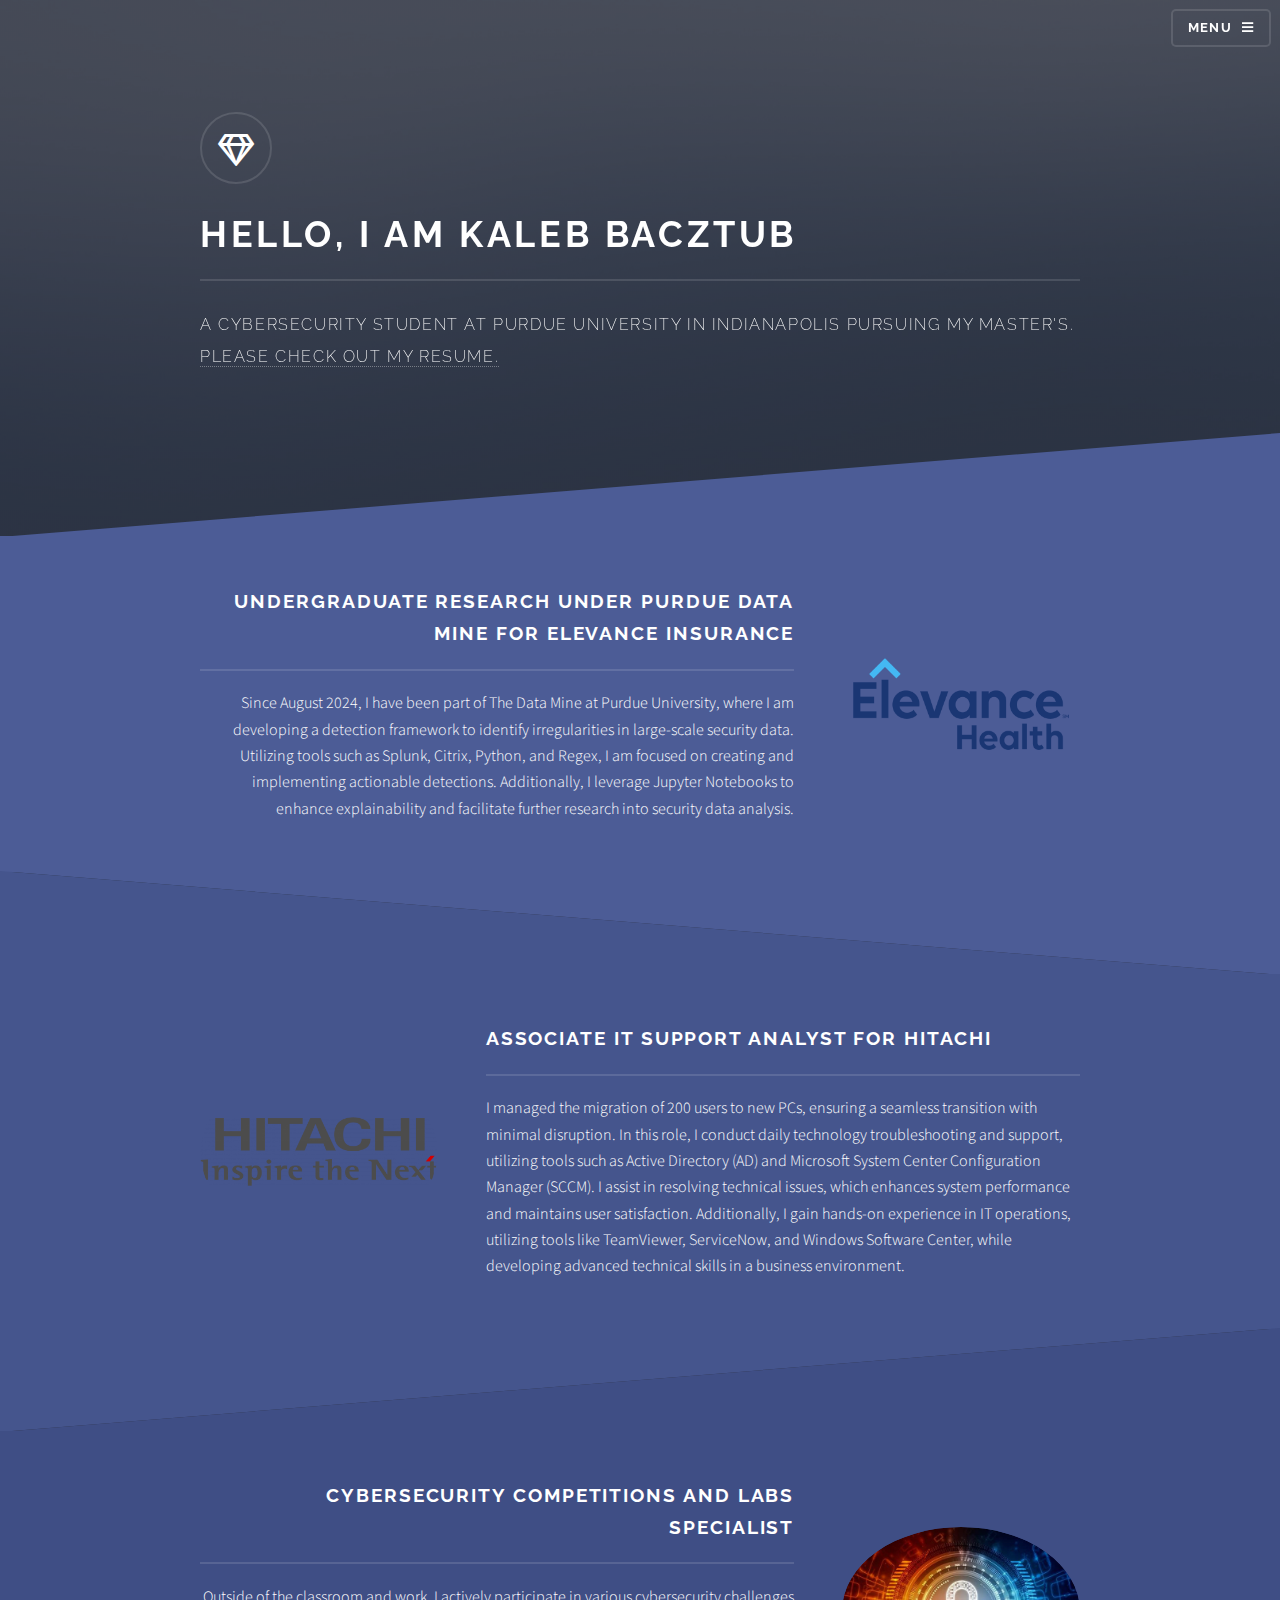
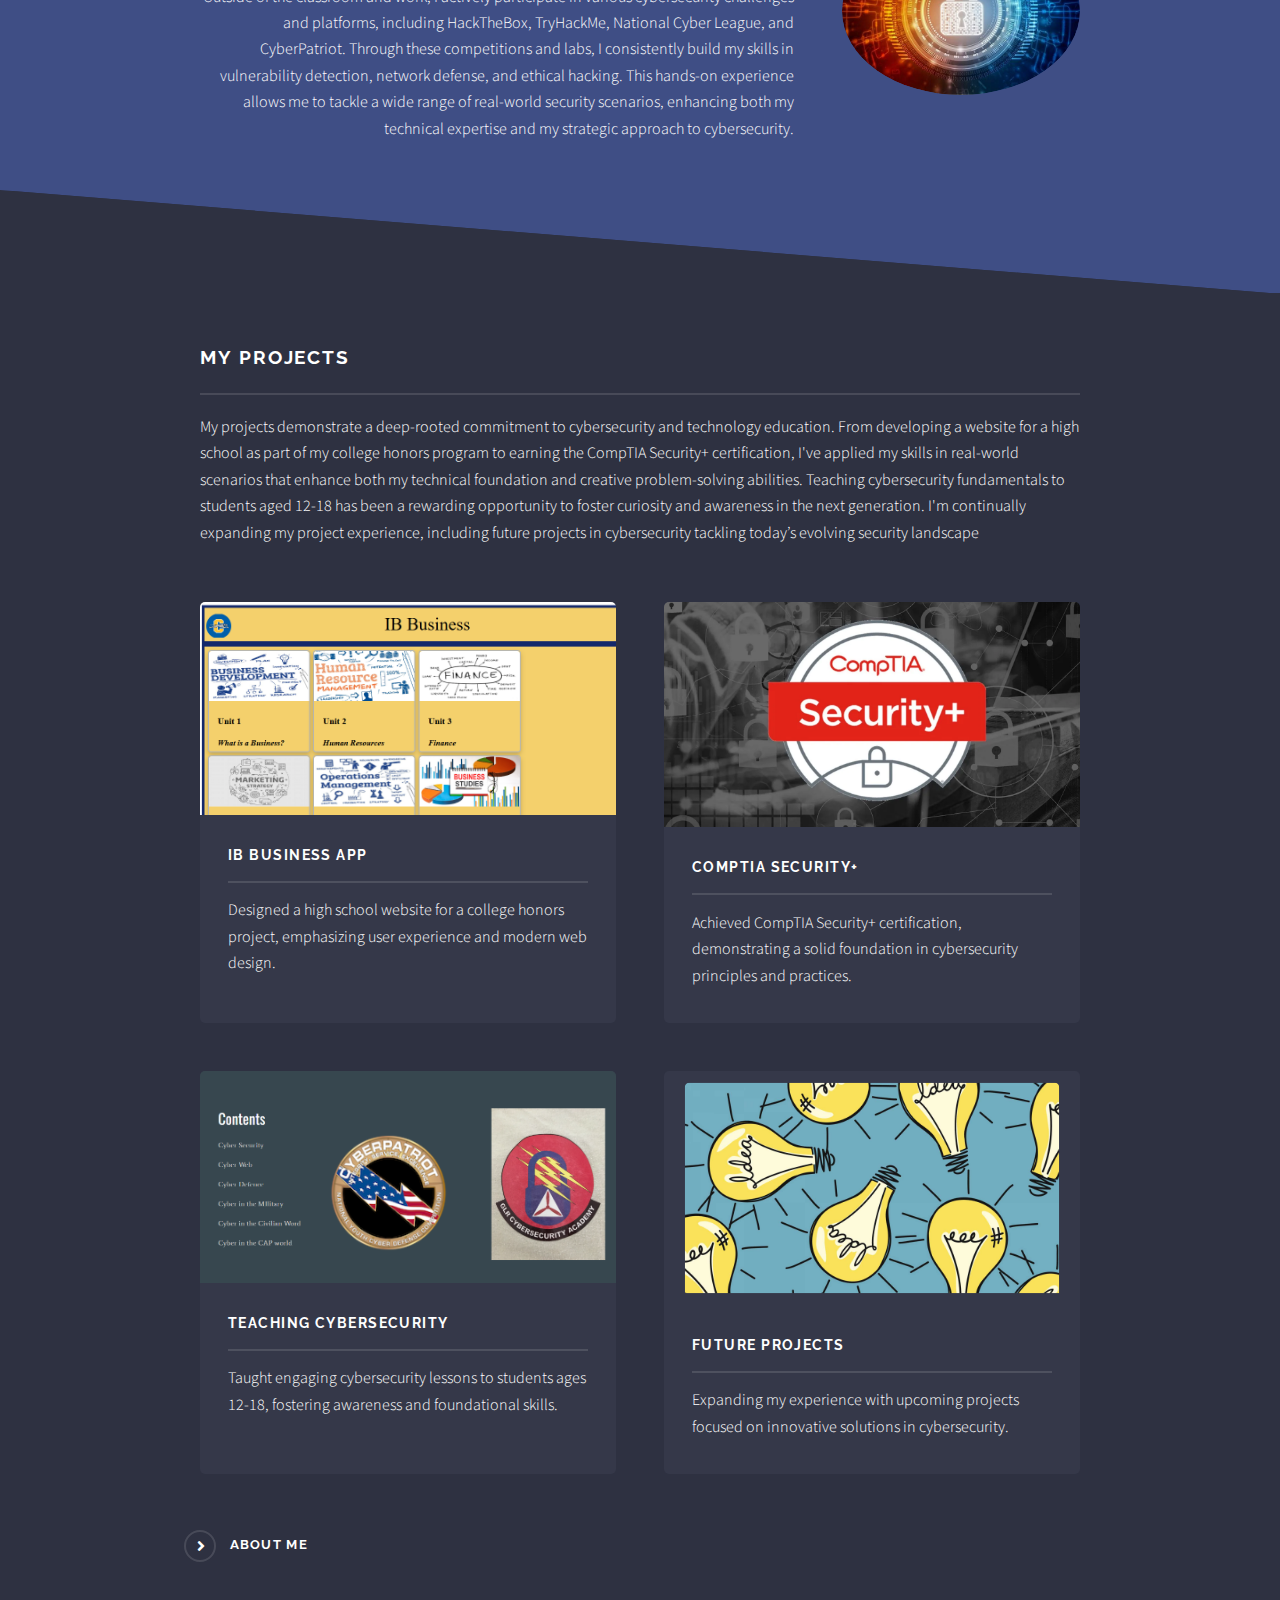
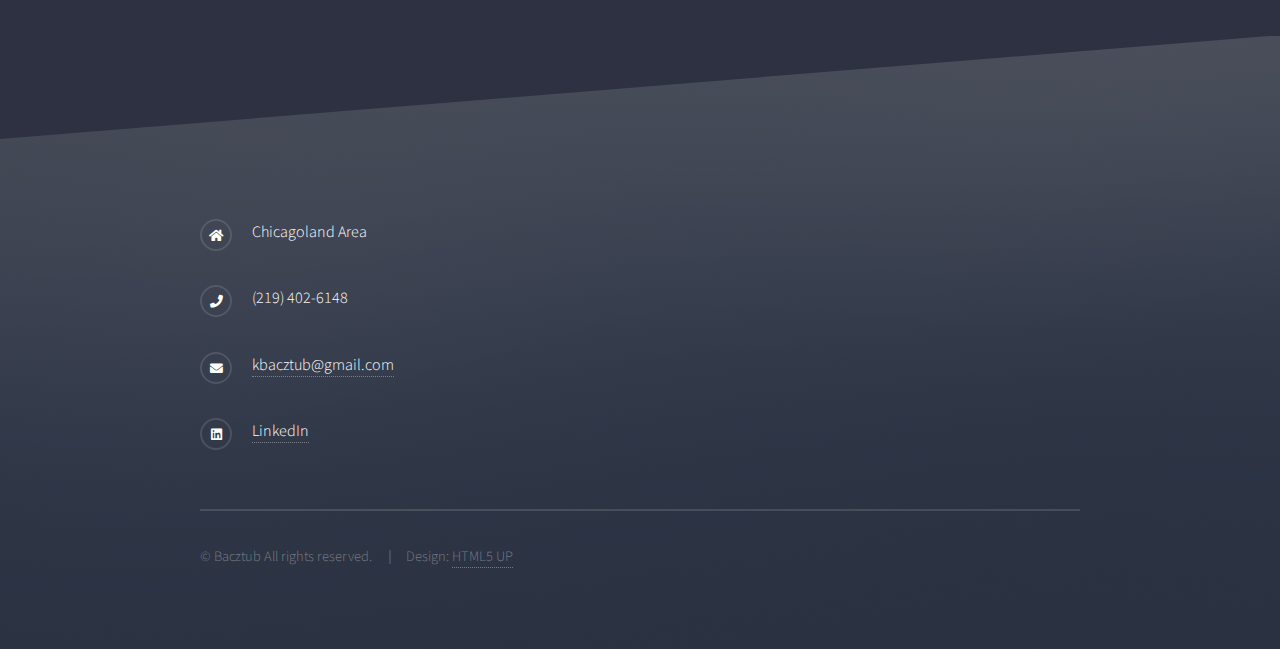
<file: index.html>
<!DOCTYPE HTML>

<html>
	<head>
		<title>My Personal Website</title>
		<meta charset="utf-8" />
		<meta name="viewport" content="width=device-width, initial-scale=1, user-scalable=no" />
		<link rel="stylesheet" href="assets/css/main.css" />
		<noscript><link rel="stylesheet" href="assets/css/noscript.css" /></noscript>
	</head>
	<body class="is-preload">

		<!-- Page Wrapper -->
			<div id="page-wrapper">

				<!-- Header -->
					<header id="header" class="alt">
						<h1><a href="index.html">Home</a></h1>
						<nav>
							<a href="#menu">Menu</a>
						</nav>
					</header>

				<!-- Menu -->
					<nav id="menu">
						<div class="inner">
							<h2>Menu</h2>
							<ul class="links">
								<li><a href="index.html">Home</a></li>
								<li><a href="generic.html">About Me</a></li>
								<!--<li><a href="elements.html">The Details</a></li> -->
							</ul>
							<a href="#" class="close">Close</a>
						</div>
					</nav>

<!-- Banner -->
<section id="banner">
    <div class="inner">
        <div class="logo"><span class="icon fa-gem"></span></div>
        <h2>Hello, I am Kaleb Bacztub</h2>
        <p>A Cybersecurity student at Purdue University in Indianapolis pursuing my Master's. 
            <a href="assets/Resume.pdf" style="text-decoration: none; color: inherit;" 
               onmouseover="this.style.textShadow='2px 2px 5px rgba(0, 0, 0, 0.5)'" 
               onmouseout="this.style.textShadow='none'">Please check out my resume.</a>
        </p>

    </div>
</section>


				<!-- Wrapper -->
					<section id="wrapper">

						<!-- One -->
							<section id="one" class="wrapper spotlight style1">
								<div class="inner">
									<a href="https://www.elevancehealth.com/" class="image"><img src="images/elevance_health-logo.png" alt="" /></a>
									<div class="content">
										<h2 class="major">Undergraduate Research under Purdue Data Mine for Elevance Insurance</h2>
										<p>Since August 2024, I have been part of The Data Mine at Purdue University, where I am developing a detection framework to identify irregularities in large-scale security data. Utilizing tools such as Splunk, Citrix, Python, and Regex, I am focused on creating and implementing actionable detections. Additionally, I leverage Jupyter Notebooks to enhance explainability and facilitate further research into security data analysis.</p>
									</div>
								</div>
							</section>

						<!-- Two -->
							<section id="two" class="wrapper alt spotlight style2">
								<div class="inner">
									<a href="https://www.hitachi.com/" class="image"><img src="images/hitachi-logo.png" alt="" /></a>
									<div class="content">
										<h2 class="major">Associate IT Support Analyst for Hitachi</h2>
										<p>I managed the migration of 200 users to new PCs, ensuring a seamless transition with minimal disruption. In this role, I conduct daily technology troubleshooting and support, utilizing tools such as Active Directory (AD) and Microsoft System Center Configuration Manager (SCCM). I assist in resolving technical issues, which enhances system performance and maintains user satisfaction. Additionally, I gain hands-on experience in IT operations, utilizing tools like TeamViewer, ServiceNow, and Windows Software Center, while developing advanced technical skills in a business environment.</p>
									</div>
								</div>
							</section>

						<!-- Three -->
							<section id="three" class="wrapper spotlight style3">
								<div class="inner">
									<a href="https://nationalcyberleague.org/" class="image"><img src="images/cyber-challenges-logo" alt="" /></a>
									<div class="content">
										<h2 class="major">Cybersecurity Competitions and Labs Specialist</h2>
										<p>Outside of the classroom and work, I actively participate in various cybersecurity challenges and platforms, including HackTheBox, TryHackMe, National Cyber League, and CyberPatriot. Through these competitions and labs, I consistently build my skills in vulnerability detection, network defense, and ethical hacking. This hands-on experience allows me to tackle a wide range of real-world security scenarios, enhancing both my technical expertise and my strategic approach to cybersecurity.</p>
									</div>
								</div>
							</section>
							
						<!-- Three Template 
						<section id="three" class="wrapper spotlight style3">
							<div class="inner">
								<a href="#" class="image"><img src="images/pic03.jpg" alt="" /></a>
								<div class="content">
									<h2 class="major">Nullam dignissim</h2>
									<p>Lorem ipsum dolor sit amet, etiam lorem adipiscing elit. Cras turpis ante, nullam sit amet turpis non, sollicitudin posuere urna. Mauris id tellus arcu. Nunc vehicula id nulla dignissim dapibus. Nullam ultrices, neque et faucibus viverra, ex nulla cursus.</p>
									<a href="#" class="special">Learn more</a>
								</div>
							</div>
						</section>
						-->

						<!-- Four -->
							<section id="four" class="wrapper alt style1">
								<div class="inner">
									<h2 class="major">My Projects</h2>
									<p>My projects demonstrate a deep-rooted commitment to cybersecurity and technology education. From developing a website for a high school as part of my college honors program to earning the CompTIA Security+ certification, I've applied my skills in real-world scenarios that enhance both my technical foundation and creative problem-solving abilities. Teaching cybersecurity fundamentals to students aged 12-18 has been a rewarding opportunity to foster curiosity and awareness in the next generation. I'm continually expanding my project experience, including future projects in cybersecurity tackling today’s evolving security landscape</p>
									<section class="features">
										<article>
											<a href="https://jacquikane.github.io/IB_Bus_App_CHS/" class="image"><img src="images/honors-project-IB.png" alt="" /></a>
											<h3 class="major">IB Business App</h3>
											<p>Designed a high school website for a college honors project, emphasizing user experience and modern web design.</p>
										</article>
										<article>
											<a href="https://www.comptia.org/certifications/security" class="image"><img src="images/comptia-security-exam02" alt="" /></a>
											<h3 class="major">CompTIA Security+</h3>
											<p>Achieved CompTIA Security+ certification, demonstrating a solid foundation in cybersecurity principles and practices.</p>
										</article>
										<article>
											<a href="https://docs.google.com/presentation/d/11AW8csuqykGcF2vRHpuIAbMIFWHoTM1e1ZNT6qJ1NY8/edit?usp=sharing" class="image"><img src="images/presintation-image.png" alt="" /></a>
											<h3 class="major">Teaching cybersecurity</h3>
											<p>Taught engaging cybersecurity lessons to students ages 12-18, fostering awareness and foundational skills.</p>
										</article>
										<article>
											<a href="generic.html" class="image"><img src="images/big-ideas.jpg" alt="" style="transform: scale(0.9);"/></a>
											<h3 class="major">Future Projects</h3>
											<p>Expanding my experience with upcoming projects focused on innovative solutions in cybersecurity.</p>
										</article>
									</section>
									<ul class="actions">
										<a href="generic.html" class="special">About Me</a>
									</ul>
								</div>
							</section>

					</section>

<!-- Footer -->
<section id="footer">
    <div class="inner" style="display: flex; align-items: flex-start;">

        <!-- Contact Information -->
        <div>
            <ul class="contact">
                <li class="icon solid fa-home">Chicagoland Area</li>
                <li class="icon solid fa-phone">(219) 402-6148</li>
                <li class="icon solid fa-envelope">
                    <a href="mailto:kbacztub@gmail.com">kbacztub@gmail.com</a>
                </li>
                <li class="icon brands fa-linkedin">
                    <a href="https://www.linkedin.com/in/kaleb-bacztub/">LinkedIn</a>
                </li>
            </ul>

            <!-- Copyright Information -->
            <ul class="copyright">
                <li>&copy; Bacztub All rights reserved.</li>
                <li>Design: <a href="http://html5up.net">HTML5 UP</a></li>
            </ul>
        </div>
    </div>
</section>


		<!-- Scripts -->
			<script src="assets/js/jquery.min.js"></script>
			<script src="assets/js/jquery.scrollex.min.js"></script>
			<script src="assets/js/browser.min.js"></script>
			<script src="assets/js/breakpoints.min.js"></script>
			<script src="assets/js/util.js"></script>
			<script src="assets/js/main.js"></script>

	</body>
</html>
</file>
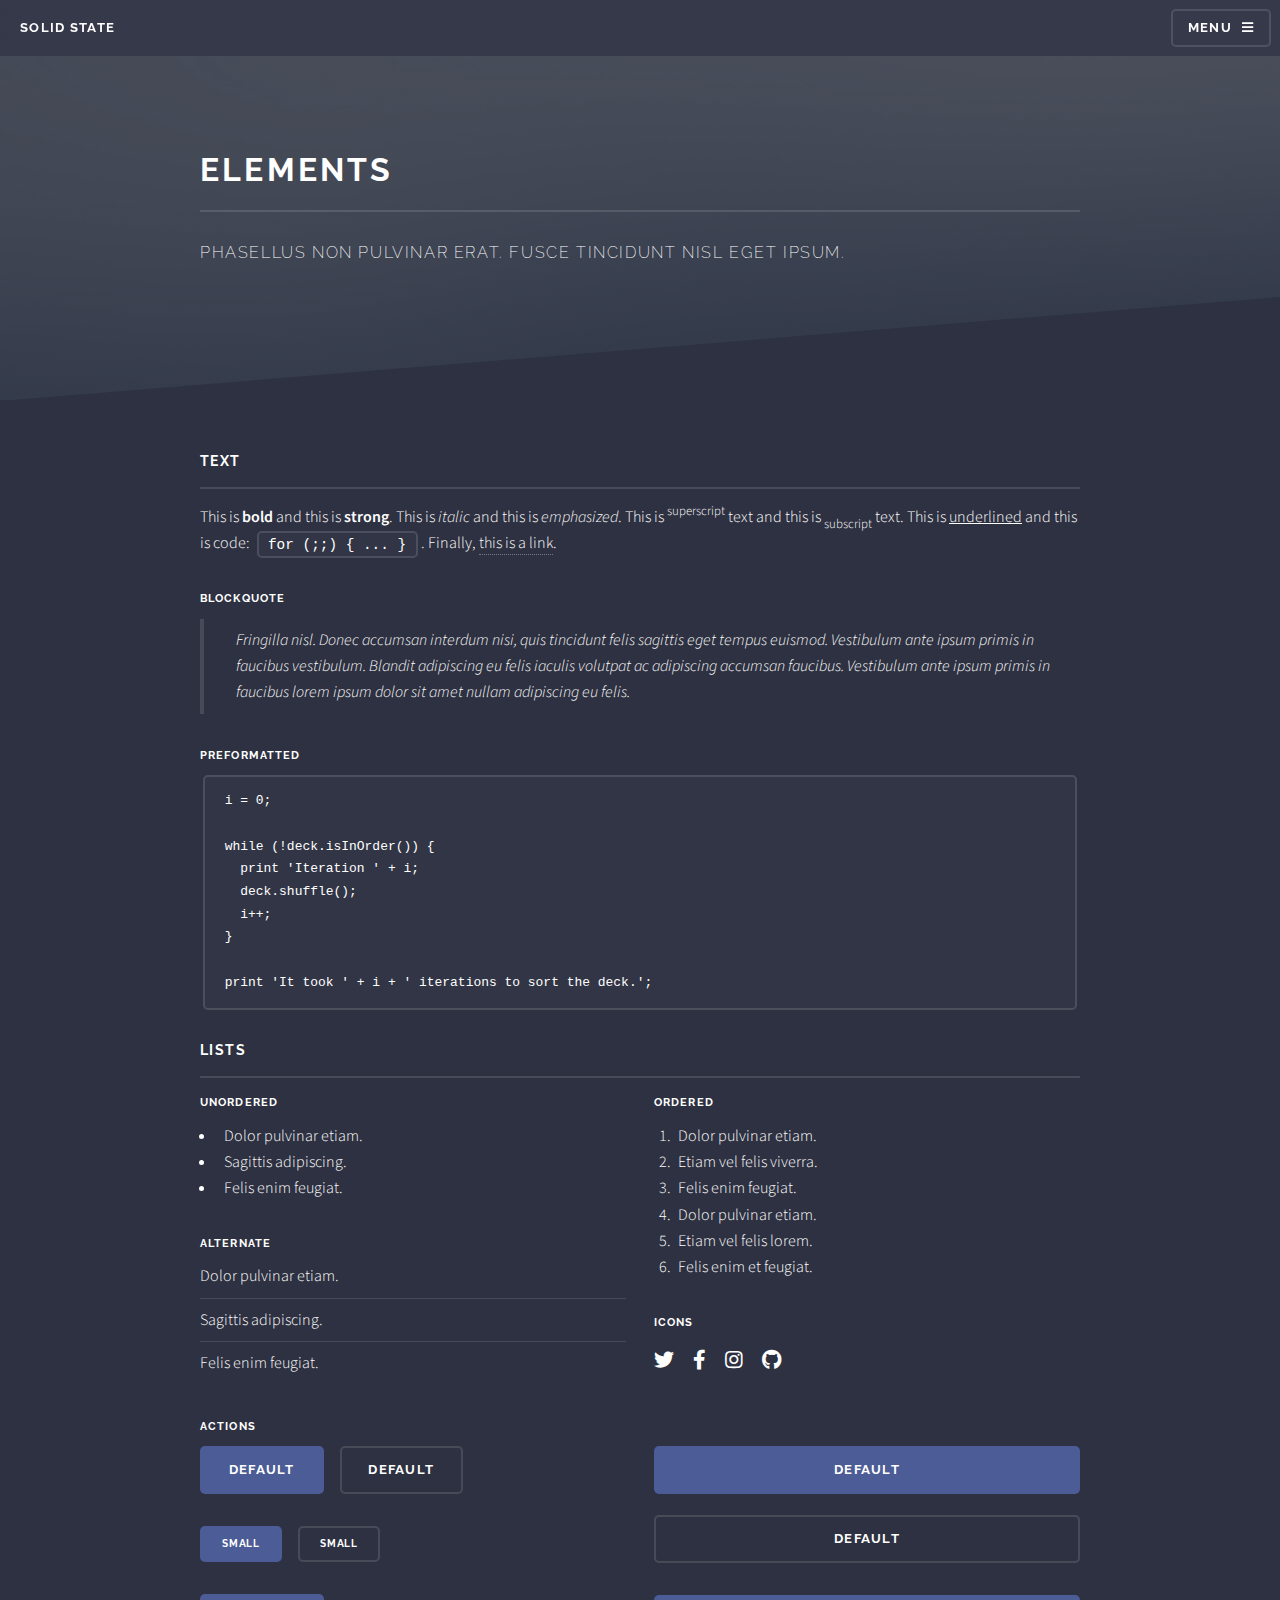
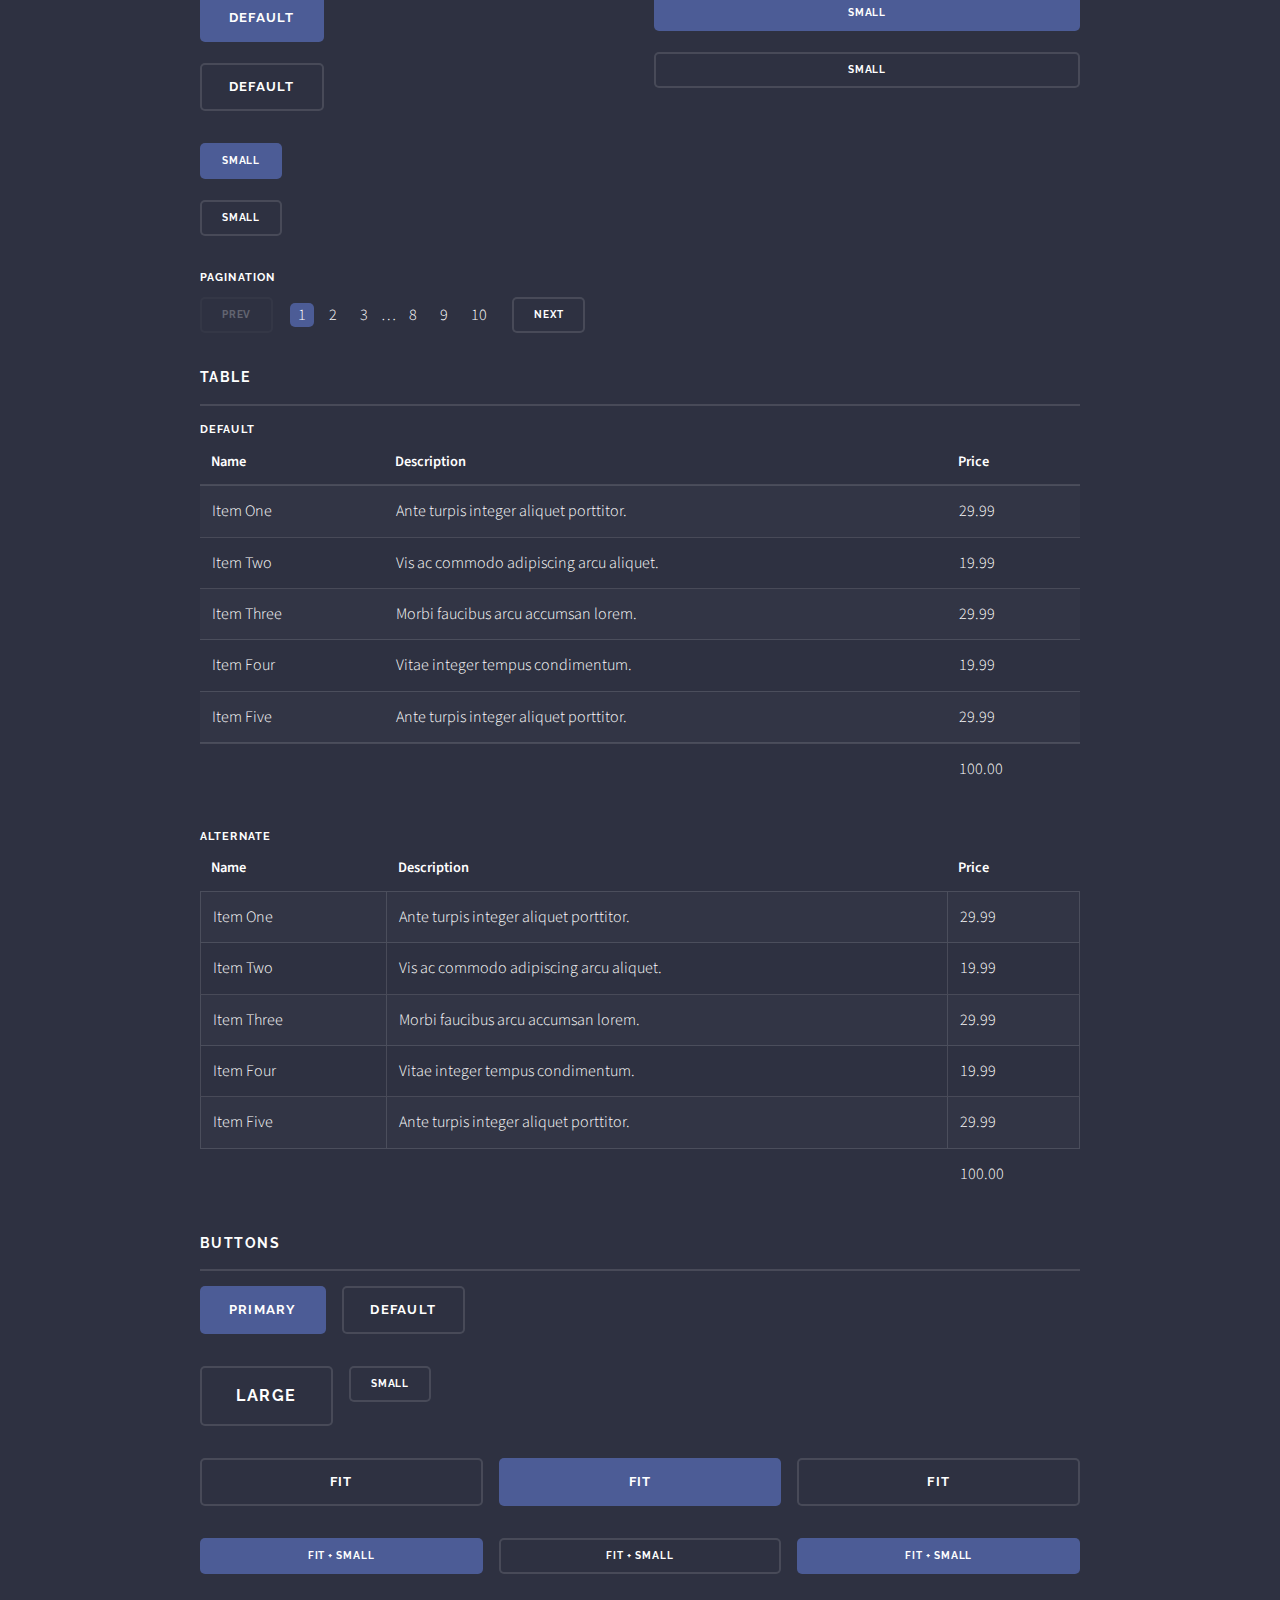
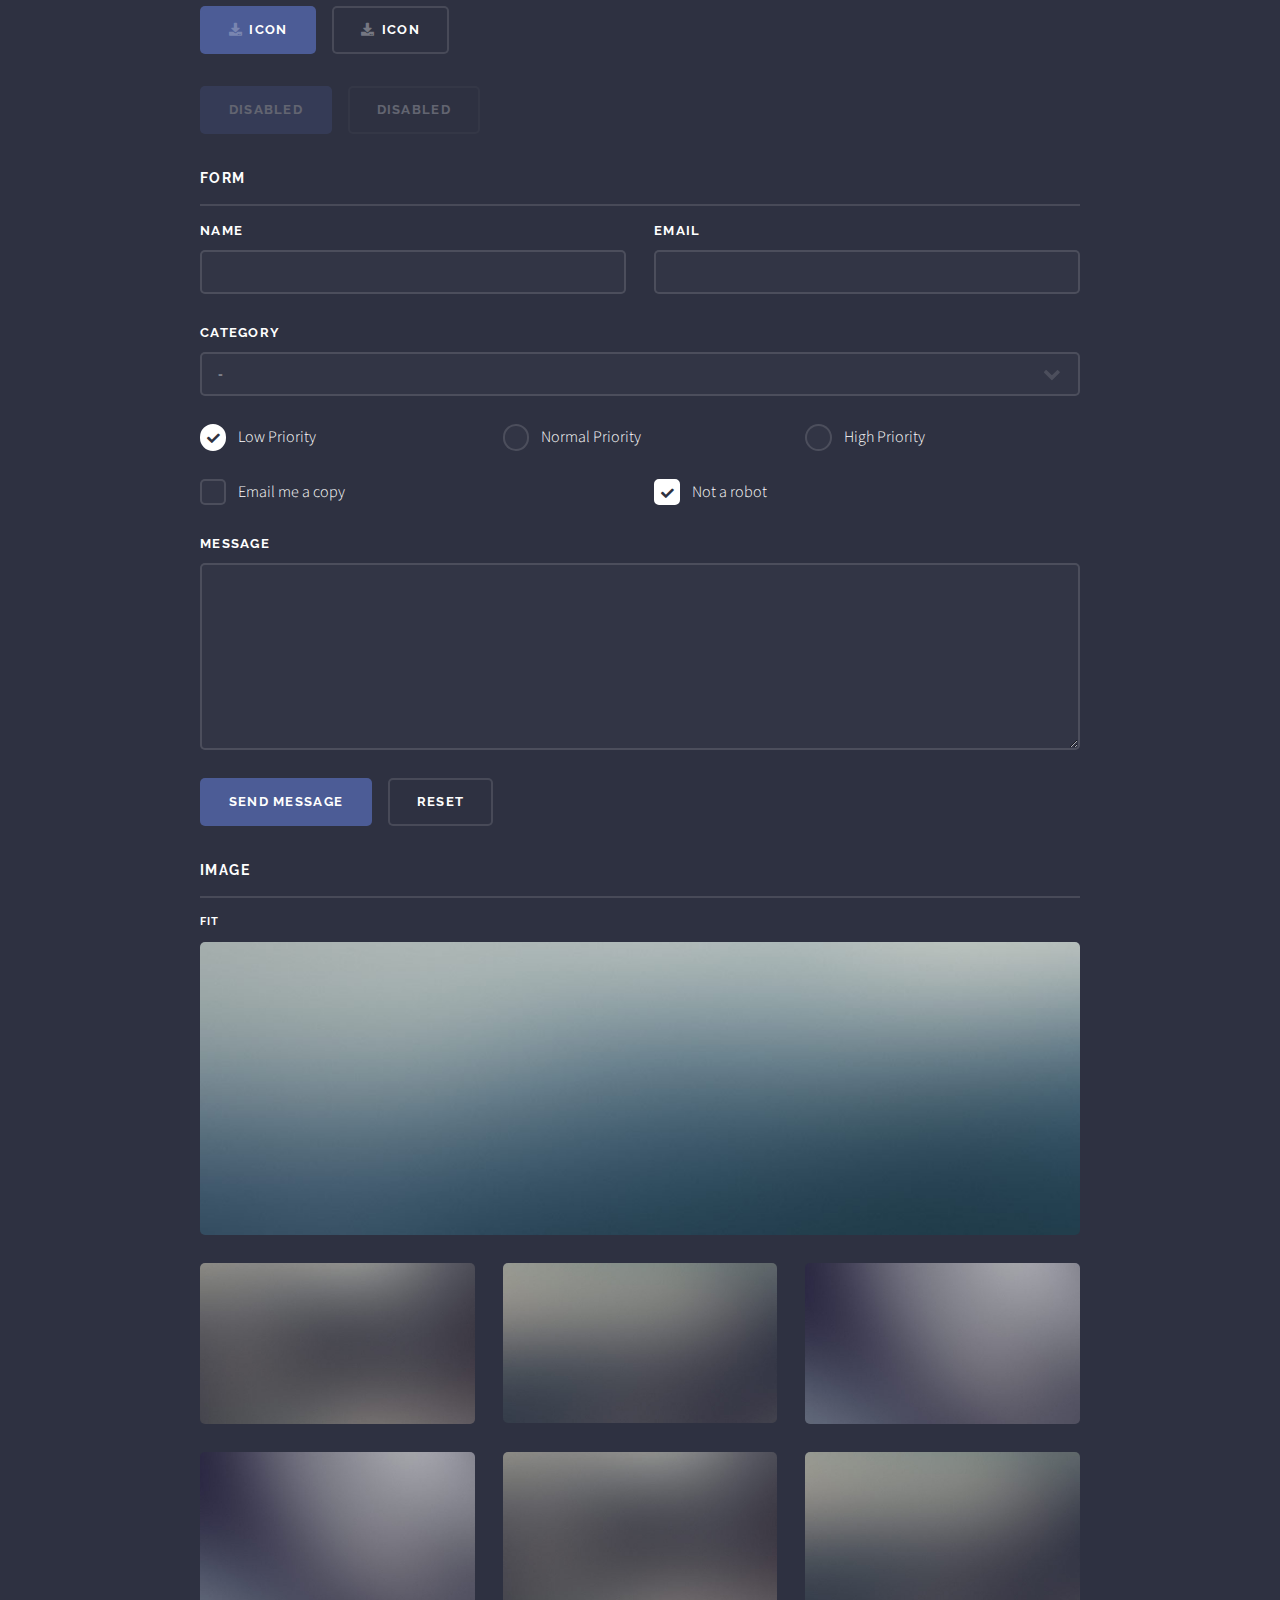
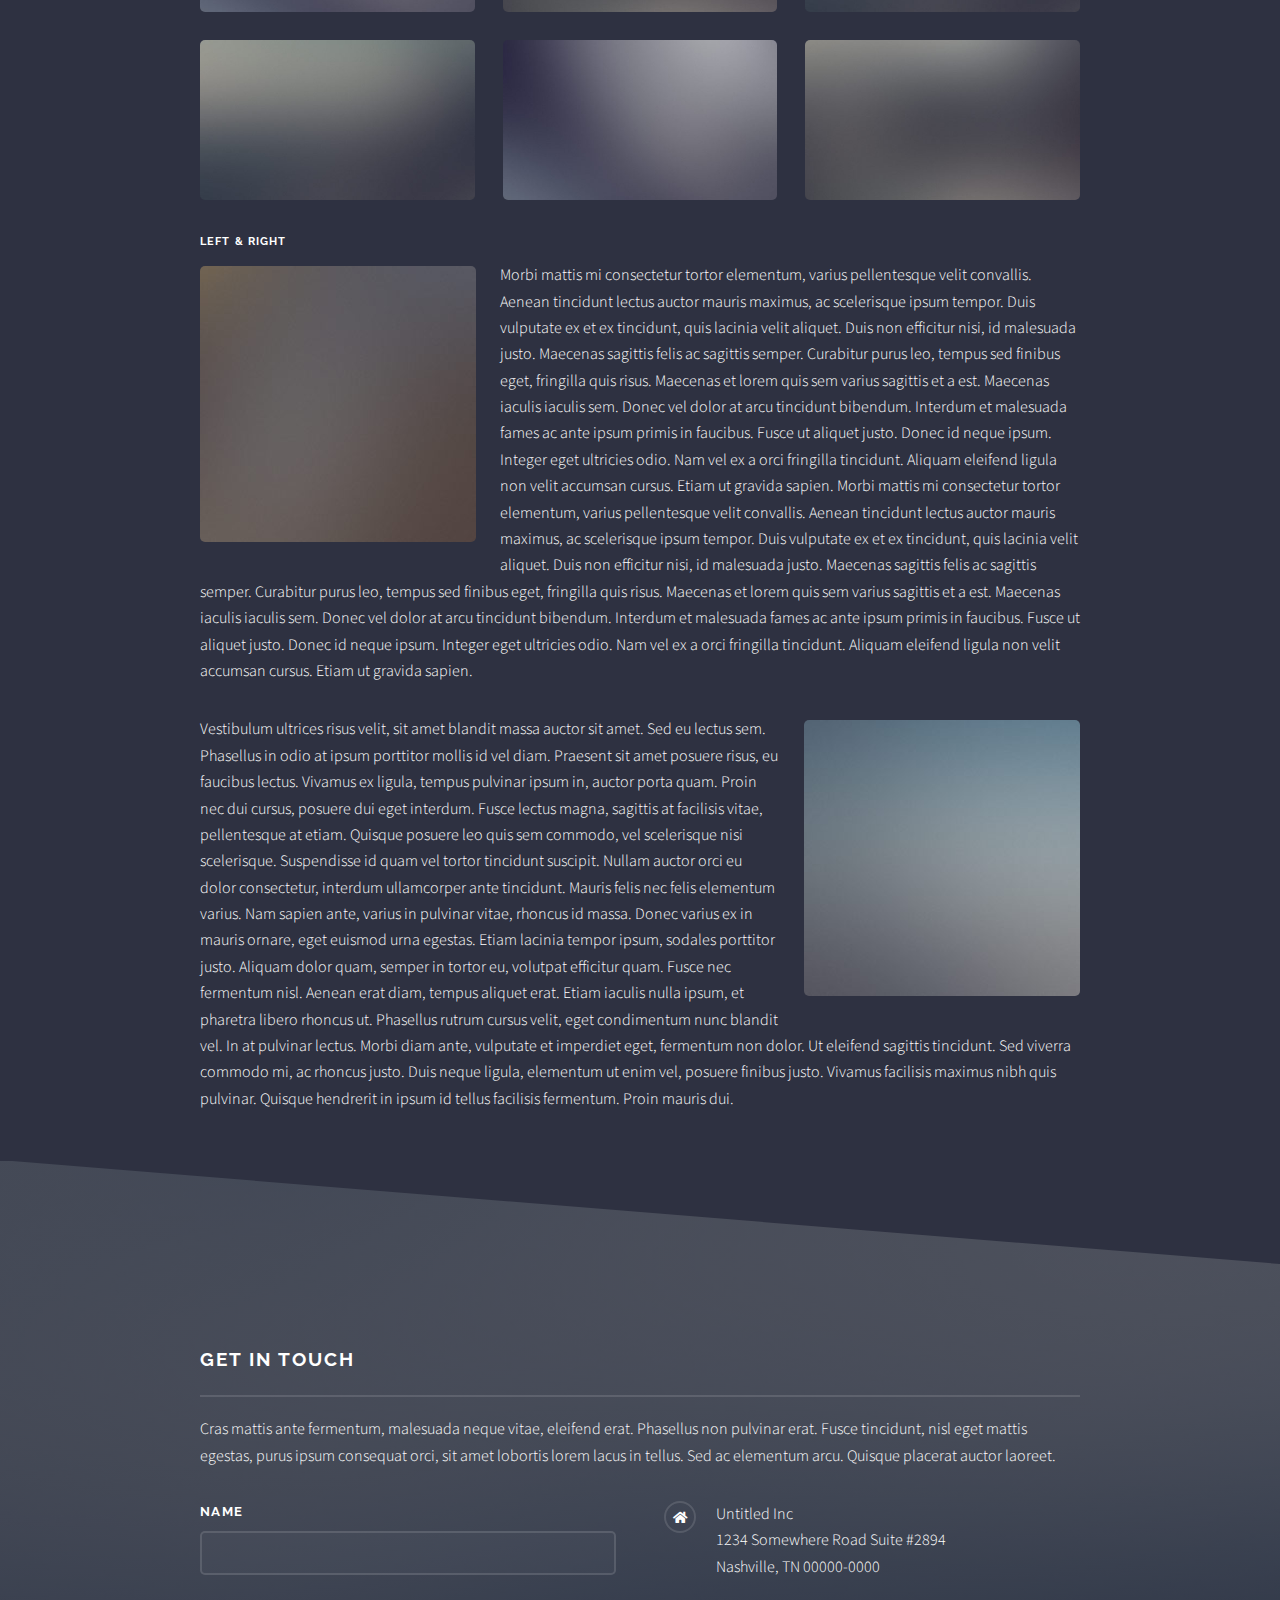
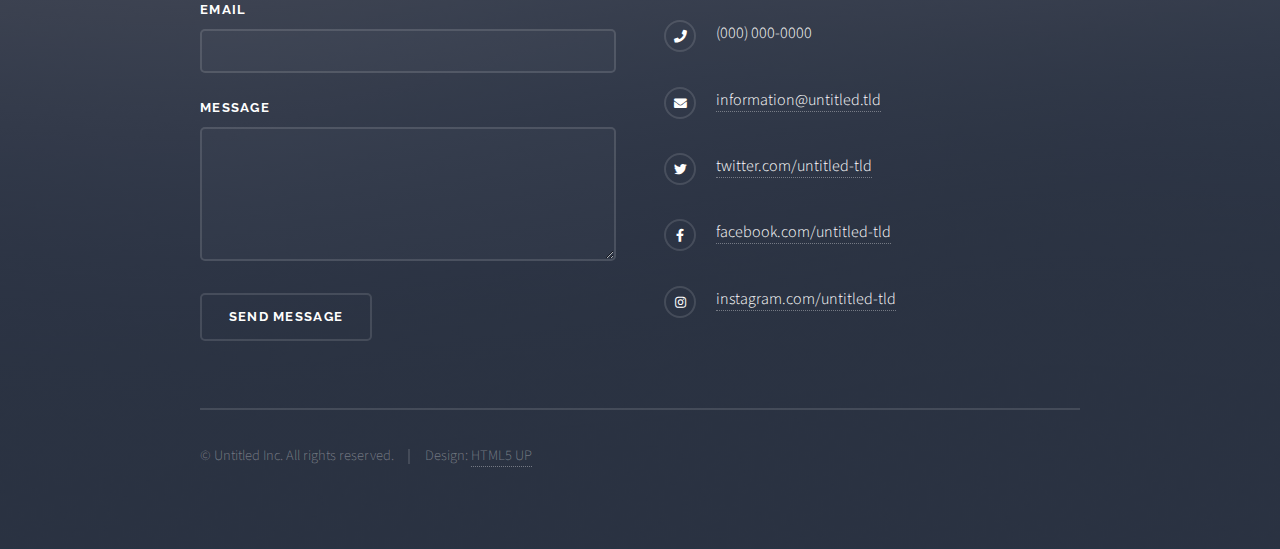
<file: elements.html>
<!DOCTYPE HTML>
<!--
	Solid State by HTML5 UP
	html5up.net | @ajlkn
	Free for personal and commercial use under the CCA 3.0 license (html5up.net/license)
-->
<html>
	<head>
		<title>Elements - Solid State by HTML5 UP</title>
		<meta charset="utf-8" />
		<meta name="viewport" content="width=device-width, initial-scale=1, user-scalable=no" />
		<link rel="stylesheet" href="assets/css/main.css" />
		<noscript><link rel="stylesheet" href="assets/css/noscript.css" /></noscript>
	</head>
	<body class="is-preload">

		<!-- Page Wrapper -->
			<div id="page-wrapper">

				<!-- Header -->
					<header id="header">
						<h1><a href="index.html">Solid State</a></h1>
						<nav>
							<a href="#menu">Menu</a>
						</nav>
					</header>

				<!-- Menu -->
					<nav id="menu">
						<div class="inner">
							<h2>Menu</h2>
							<ul class="links">
								<li><a href="index.html">Home</a></li>
								<li><a href="generic.html">Generic</a></li>
								<!--<li><a href="elements.html">The Details</a></li> -->
							</ul>
						</div>
					</nav>

				<!-- Wrapper -->
					<section id="wrapper">
						<header>
							<div class="inner">
								<h2>Elements</h2>
								<p>Phasellus non pulvinar erat. Fusce tincidunt nisl eget ipsum.</p>
							</div>
						</header>

						<!-- Content -->
							<div class="wrapper">
								<div class="inner">

									<section>
										<h3 class="major">Text</h3>
										<p>This is <b>bold</b> and this is <strong>strong</strong>. This is <i>italic</i> and this is <em>emphasized</em>.
										This is <sup>superscript</sup> text and this is <sub>subscript</sub> text.
										This is <u>underlined</u> and this is code: <code>for (;;) { ... }</code>. Finally, <a href="#">this is a link</a>.</p>
										<h4>Blockquote</h4>
										<blockquote>Fringilla nisl. Donec accumsan interdum nisi, quis tincidunt felis sagittis eget tempus euismod. Vestibulum ante ipsum primis in faucibus vestibulum. Blandit adipiscing eu felis iaculis volutpat ac adipiscing accumsan faucibus. Vestibulum ante ipsum primis in faucibus lorem ipsum dolor sit amet nullam adipiscing eu felis.</blockquote>
										<h4>Preformatted</h4>
										<pre><code>i = 0;

while (!deck.isInOrder()) {
  print 'Iteration ' + i;
  deck.shuffle();
  i++;
}

print 'It took ' + i + ' iterations to sort the deck.';</code></pre>
									</section>

									<section>
										<h3 class="major">Lists</h3>
										<div class="row">
											<div class="col-6 col-12-medium">
												<h4>Unordered</h4>
												<ul>
													<li>Dolor pulvinar etiam.</li>
													<li>Sagittis adipiscing.</li>
													<li>Felis enim feugiat.</li>
												</ul>
												<h4>Alternate</h4>
												<ul class="alt">
													<li>Dolor pulvinar etiam.</li>
													<li>Sagittis adipiscing.</li>
													<li>Felis enim feugiat.</li>
												</ul>
											</div>
											<div class="col-6 col-12-medium">
												<h4>Ordered</h4>
												<ol>
													<li>Dolor pulvinar etiam.</li>
													<li>Etiam vel felis viverra.</li>
													<li>Felis enim feugiat.</li>
													<li>Dolor pulvinar etiam.</li>
													<li>Etiam vel felis lorem.</li>
													<li>Felis enim et feugiat.</li>
												</ol>
												<h4>Icons</h4>
												<ul class="icons">
													<li><a href="#" class="icon brands fa-twitter"><span class="label">Twitter</span></a></li>
													<li><a href="#" class="icon brands fa-facebook-f"><span class="label">Facebook</span></a></li>
													<li><a href="#" class="icon brands fa-instagram"><span class="label">Instagram</span></a></li>
													<li><a href="#" class="icon brands fa-github"><span class="label">Github</span></a></li>
												</ul>
											</div>
										</div>
										<h4>Actions</h4>
										<div class="row">
											<div class="col-6 col-12-medium">
												<ul class="actions">
													<li><a href="#" class="button primary">Default</a></li>
													<li><a href="#" class="button">Default</a></li>
												</ul>
												<ul class="actions small">
													<li><a href="#" class="button primary small">Small</a></li>
													<li><a href="#" class="button small">Small</a></li>
												</ul>
												<ul class="actions stacked">
													<li><a href="#" class="button primary">Default</a></li>
													<li><a href="#" class="button">Default</a></li>
												</ul>
												<ul class="actions stacked small">
													<li><a href="#" class="button primary small">Small</a></li>
													<li><a href="#" class="button small">Small</a></li>
												</ul>
											</div>
											<div class="col-6 col-12-medium">
												<ul class="actions stacked">
													<li><a href="#" class="button primary fit">Default</a></li>
													<li><a href="#" class="button fit">Default</a></li>
												</ul>
												<ul class="actions stacked small">
													<li><a href="#" class="button primary small fit">Small</a></li>
													<li><a href="#" class="button small fit">Small</a></li>
												</ul>
											</div>
										</div>
										<h4>Pagination</h4>
										<ul class="pagination">
											<li><span class="button small disabled">Prev</span></li>
											<li><a href="#" class="page active">1</a></li>
											<li><a href="#" class="page">2</a></li>
											<li><a href="#" class="page">3</a></li>
											<li><span>&hellip;</span></li>
											<li><a href="#" class="page">8</a></li>
											<li><a href="#" class="page">9</a></li>
											<li><a href="#" class="page">10</a></li>
											<li><a href="#" class="button small">Next</a></li>
										</ul>
									</section>

									<section>
										<h3 class="major">Table</h3>
										<h4>Default</h4>
										<div class="table-wrapper">
											<table>
												<thead>
													<tr>
														<th>Name</th>
														<th>Description</th>
														<th>Price</th>
													</tr>
												</thead>
												<tbody>
													<tr>
														<td>Item One</td>
														<td>Ante turpis integer aliquet porttitor.</td>
														<td>29.99</td>
													</tr>
													<tr>
														<td>Item Two</td>
														<td>Vis ac commodo adipiscing arcu aliquet.</td>
														<td>19.99</td>
													</tr>
													<tr>
														<td>Item Three</td>
														<td> Morbi faucibus arcu accumsan lorem.</td>
														<td>29.99</td>
													</tr>
													<tr>
														<td>Item Four</td>
														<td>Vitae integer tempus condimentum.</td>
														<td>19.99</td>
													</tr>
													<tr>
														<td>Item Five</td>
														<td>Ante turpis integer aliquet porttitor.</td>
														<td>29.99</td>
													</tr>
												</tbody>
												<tfoot>
													<tr>
														<td colspan="2"></td>
														<td>100.00</td>
													</tr>
												</tfoot>
											</table>
										</div>

										<h4>Alternate</h4>
										<div class="table-wrapper">
											<table class="alt">
												<thead>
													<tr>
														<th>Name</th>
														<th>Description</th>
														<th>Price</th>
													</tr>
												</thead>
												<tbody>
													<tr>
														<td>Item One</td>
														<td>Ante turpis integer aliquet porttitor.</td>
														<td>29.99</td>
													</tr>
													<tr>
														<td>Item Two</td>
														<td>Vis ac commodo adipiscing arcu aliquet.</td>
														<td>19.99</td>
													</tr>
													<tr>
														<td>Item Three</td>
														<td> Morbi faucibus arcu accumsan lorem.</td>
														<td>29.99</td>
													</tr>
													<tr>
														<td>Item Four</td>
														<td>Vitae integer tempus condimentum.</td>
														<td>19.99</td>
													</tr>
													<tr>
														<td>Item Five</td>
														<td>Ante turpis integer aliquet porttitor.</td>
														<td>29.99</td>
													</tr>
												</tbody>
												<tfoot>
													<tr>
														<td colspan="2"></td>
														<td>100.00</td>
													</tr>
												</tfoot>
											</table>
										</div>
									</section>

									<section>
										<h3 class="major">Buttons</h3>
										<ul class="actions">
											<li><a href="#" class="button primary">Primary</a></li>
											<li><a href="#" class="button">Default</a></li>
										</ul>
										<ul class="actions">
											<li><a href="#" class="button large">Large</a></li>
											<li><a href="#" class="button small">Small</a></li>
										</ul>
										<ul class="actions fit">
											<li><a href="#" class="button fit">Fit</a></li>
											<li><a href="#" class="button primary fit">Fit</a></li>
											<li><a href="#" class="button fit">Fit</a></li>
										</ul>
										<ul class="actions fit small">
											<li><a href="#" class="button primary fit small">Fit + Small</a></li>
											<li><a href="#" class="button fit small">Fit + Small</a></li>
											<li><a href="#" class="button primary fit small">Fit + Small</a></li>
										</ul>
										<ul class="actions">
											<li><a href="#" class="button primary icon solid fa-download">Icon</a></li>
											<li><a href="#" class="button icon solid fa-download">Icon</a></li>
										</ul>
										<ul class="actions">
											<li><span class="button primary disabled">Disabled</span></li>
											<li><span class="button disabled">Disabled</span></li>
										</ul>
									</section>

									<section>
										<h3 class="major">Form</h3>
										<form method="post" action="#">
											<div class="row gtr-uniform">
												<div class="col-6 col-12-xsmall">
													<label for="demo-name">Name</label>
													<input type="text" name="demo-name" id="demo-name" value="" />
												</div>
												<div class="col-6 col-12-xsmall">
													<label for="demo-email">Email</label>
													<input type="email" name="demo-email" id="demo-email" value="" />
												</div>
												<div class="col-12">
													<label for="demo-category">Category</label>
													<select name="demo-category" id="demo-category">
														<option value="">-</option>
														<option value="1">Manufacturing</option>
														<option value="1">Shipping</option>
														<option value="1">Administration</option>
														<option value="1">Human Resources</option>
													</select>
												</div>
												<div class="col-4 col-12-small">
													<input type="radio" id="demo-priority-low" name="demo-priority" checked>
													<label for="demo-priority-low">Low Priority</label>
												</div>
												<div class="col-4 col-12-small">
													<input type="radio" id="demo-priority-normal" name="demo-priority">
													<label for="demo-priority-normal">Normal Priority</label>
												</div>
												<div class="col-4 col-12-small">
													<input type="radio" id="demo-priority-high" name="demo-priority">
													<label for="demo-priority-high">High Priority</label>
												</div>
												<div class="col-6 col-12-small">
													<input type="checkbox" id="demo-copy" name="demo-copy">
													<label for="demo-copy">Email me a copy</label>
												</div>
												<div class="col-6 col-12-small">
													<input type="checkbox" id="demo-human" name="demo-human" checked>
													<label for="demo-human">Not a robot</label>
												</div>
												<div class="col-12">
													<label for="demo-message">Message</label>
													<textarea name="demo-message" id="demo-message" rows="6"></textarea>
												</div>
												<div class="col-12">
													<ul class="actions">
														<li><input type="submit" value="Send Message" class="primary" /></li>
														<li><input type="reset" value="Reset" /></li>
													</ul>
												</div>
											</div>
										</form>
									</section>

									<section>
										<h3 class="major">Image</h3>
										<h4>Fit</h4>
										<div class="box alt">
											<div class="row gtr-uniform">
												<div class="col-12"><span class="image fit"><img src="images/pic08.jpg" alt="" /></span></div>
												<div class="col-4"><span class="image fit"><img src="images/pic05.jpg" alt="" /></span></div>
												<div class="col-4"><span class="image fit"><img src="images/pic06.jpg" alt="" /></span></div>
												<div class="col-4"><span class="image fit"><img src="images/pic07.jpg" alt="" /></span></div>
												<div class="col-4"><span class="image fit"><img src="images/pic07.jpg" alt="" /></span></div>
												<div class="col-4"><span class="image fit"><img src="images/pic05.jpg" alt="" /></span></div>
												<div class="col-4"><span class="image fit"><img src="images/pic06.jpg" alt="" /></span></div>
												<div class="col-4"><span class="image fit"><img src="images/pic06.jpg" alt="" /></span></div>
												<div class="col-4"><span class="image fit"><img src="images/pic07.jpg" alt="" /></span></div>
												<div class="col-4"><span class="image fit"><img src="images/pic05.jpg" alt="" /></span></div>
											</div>
										</div>
										<h4>Left &amp; Right</h4>
										<p><span class="image left"><img src="images/pic01.jpg" alt="" /></span>Morbi mattis mi consectetur tortor elementum, varius pellentesque velit convallis. Aenean tincidunt lectus auctor mauris maximus, ac scelerisque ipsum tempor. Duis vulputate ex et ex tincidunt, quis lacinia velit aliquet. Duis non efficitur nisi, id malesuada justo. Maecenas sagittis felis ac sagittis semper. Curabitur purus leo, tempus sed finibus eget, fringilla quis risus. Maecenas et lorem quis sem varius sagittis et a est. Maecenas iaculis iaculis sem. Donec vel dolor at arcu tincidunt bibendum. Interdum et malesuada fames ac ante ipsum primis in faucibus. Fusce ut aliquet justo. Donec id neque ipsum. Integer eget ultricies odio. Nam vel ex a orci fringilla tincidunt. Aliquam eleifend ligula non velit accumsan cursus. Etiam ut gravida sapien. Morbi mattis mi consectetur tortor elementum, varius pellentesque velit convallis. Aenean tincidunt lectus auctor mauris maximus, ac scelerisque ipsum tempor. Duis vulputate ex et ex tincidunt, quis lacinia velit aliquet. Duis non efficitur nisi, id malesuada justo. Maecenas sagittis felis ac sagittis semper. Curabitur purus leo, tempus sed finibus eget, fringilla quis risus. Maecenas et lorem quis sem varius sagittis et a est. Maecenas iaculis iaculis sem. Donec vel dolor at arcu tincidunt bibendum. Interdum et malesuada fames ac ante ipsum primis in faucibus. Fusce ut aliquet justo. Donec id neque ipsum. Integer eget ultricies odio. Nam vel ex a orci fringilla tincidunt. Aliquam eleifend ligula non velit accumsan cursus. Etiam ut gravida sapien.</p>
										<p><span class="image right"><img src="images/pic02.jpg" alt="" /></span>Vestibulum ultrices risus velit, sit amet blandit massa auctor sit amet. Sed eu lectus sem. Phasellus in odio at ipsum porttitor mollis id vel diam. Praesent sit amet posuere risus, eu faucibus lectus. Vivamus ex ligula, tempus pulvinar ipsum in, auctor porta quam. Proin nec dui cursus, posuere dui eget interdum. Fusce lectus magna, sagittis at facilisis vitae, pellentesque at etiam. Quisque posuere leo quis sem commodo, vel scelerisque nisi scelerisque. Suspendisse id quam vel tortor tincidunt suscipit. Nullam auctor orci eu dolor consectetur, interdum ullamcorper ante tincidunt. Mauris felis nec felis elementum varius. Nam sapien ante, varius in pulvinar vitae, rhoncus id massa. Donec varius ex in mauris ornare, eget euismod urna egestas. Etiam lacinia tempor ipsum, sodales porttitor justo. Aliquam dolor quam, semper in tortor eu, volutpat efficitur quam. Fusce nec fermentum nisl. Aenean erat diam, tempus aliquet erat. Etiam iaculis nulla ipsum, et pharetra libero rhoncus ut. Phasellus rutrum cursus velit, eget condimentum nunc blandit vel. In at pulvinar lectus. Morbi diam ante, vulputate et imperdiet eget, fermentum non dolor. Ut eleifend sagittis tincidunt. Sed viverra commodo mi, ac rhoncus justo. Duis neque ligula, elementum ut enim vel, posuere finibus justo. Vivamus facilisis maximus nibh quis pulvinar. Quisque hendrerit in ipsum id tellus facilisis fermentum. Proin mauris dui.</p>
									</section>

								</div>
							</div>

					</section>

				<!-- Footer -->
					<section id="footer">
						<div class="inner">
							<h2 class="major">Get in touch</h2>
							<p>Cras mattis ante fermentum, malesuada neque vitae, eleifend erat. Phasellus non pulvinar erat. Fusce tincidunt, nisl eget mattis egestas, purus ipsum consequat orci, sit amet lobortis lorem lacus in tellus. Sed ac elementum arcu. Quisque placerat auctor laoreet.</p>
							<form method="post" action="#">
								<div class="fields">
									<div class="field">
										<label for="name">Name</label>
										<input type="text" name="name" id="name" />
									</div>
									<div class="field">
										<label for="email">Email</label>
										<input type="email" name="email" id="email" />
									</div>
									<div class="field">
										<label for="message">Message</label>
										<textarea name="message" id="message" rows="4"></textarea>
									</div>
								</div>
								<ul class="actions">
									<li><input type="submit" value="Send Message" /></li>
								</ul>
							</form>
							<ul class="contact">
								<li class="icon solid fa-home">
									Untitled Inc<br />
									1234 Somewhere Road Suite #2894<br />
									Nashville, TN 00000-0000
								</li>
								<li class="icon solid fa-phone">(000) 000-0000</li>
								<li class="icon solid fa-envelope"><a href="#">information@untitled.tld</a></li>
								<li class="icon brands fa-twitter"><a href="#">twitter.com/untitled-tld</a></li>
								<li class="icon brands fa-facebook-f"><a href="#">facebook.com/untitled-tld</a></li>
								<li class="icon brands fa-instagram"><a href="#">instagram.com/untitled-tld</a></li>
							</ul>
							<ul class="copyright">
								<li>&copy; Untitled Inc. All rights reserved.</li><li>Design: <a href="http://html5up.net">HTML5 UP</a></li>
							</ul>
						</div>
					</section>

			</div>

		<!-- Scripts -->
			<script src="assets/js/jquery.min.js"></script>
			<script src="assets/js/jquery.scrollex.min.js"></script>
			<script src="assets/js/browser.min.js"></script>
			<script src="assets/js/breakpoints.min.js"></script>
			<script src="assets/js/util.js"></script>
			<script src="assets/js/main.js"></script>

	</body>
</html>
</file>
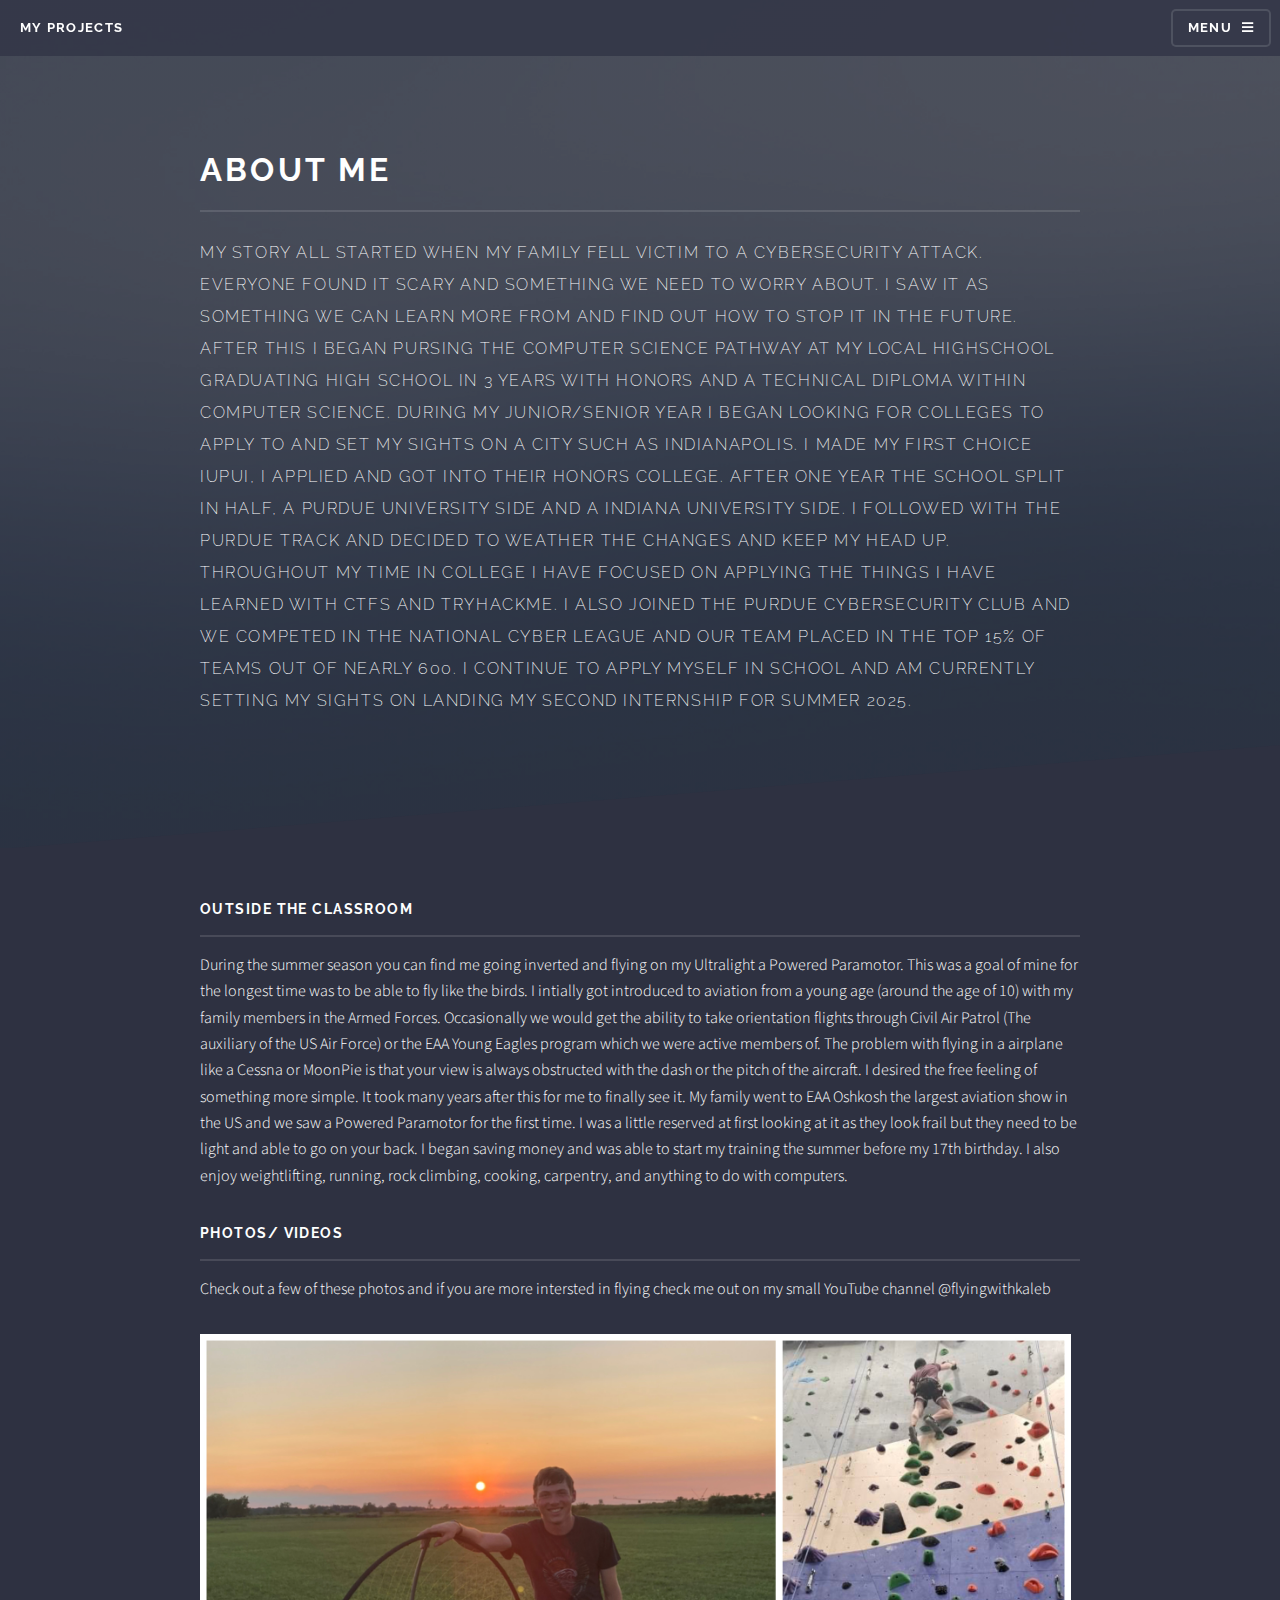
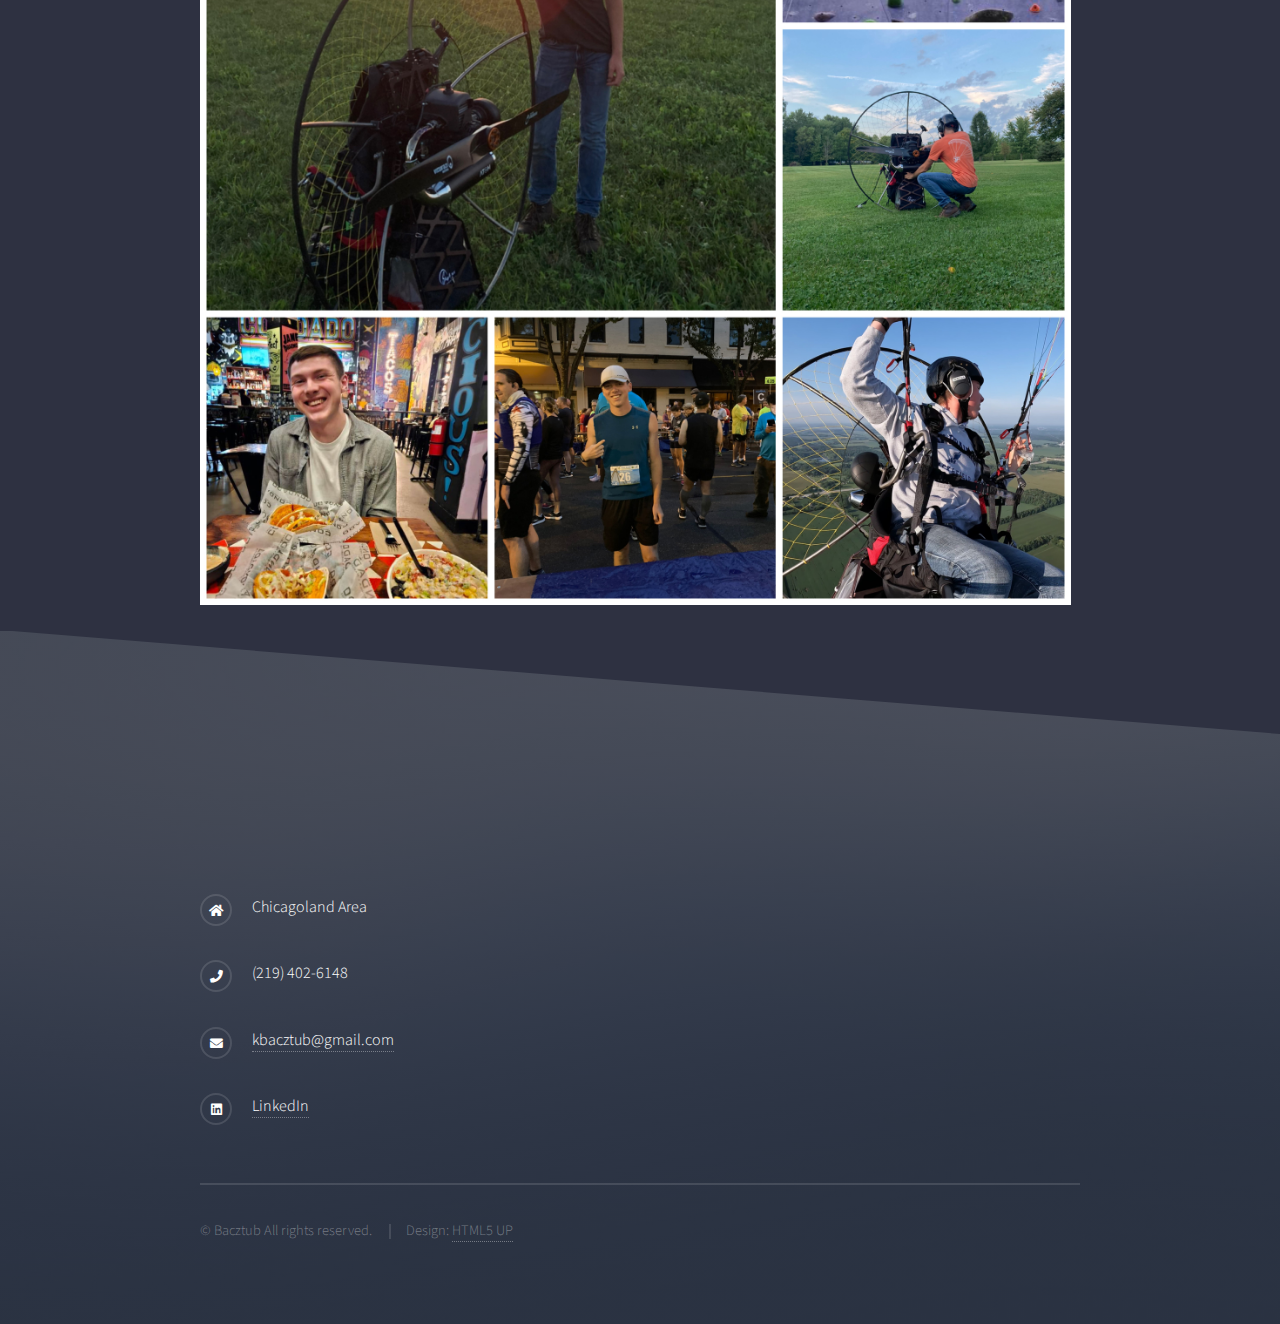
<file: generic.html>
<!DOCTYPE HTML>
<html>
	<head>
		<title>About Me</title>
		<meta charset="utf-8" />
		<meta name="viewport" content="width=device-width, initial-scale=1, user-scalable=no" />
		<link rel="stylesheet" href="assets/css/main.css" />
		<noscript><link rel="stylesheet" href="assets/css/noscript.css" /></noscript>
	</head>
	<body class="is-preload">

		<!-- Page Wrapper -->
			<div id="page-wrapper">

				<!-- Header -->
					<header id="header">
						<h1><a href="index.html">My Projects</a></h1>
						<nav>
							<a href="#menu">Menu</a>
						</nav>
					</header>

				<!-- Menu -->
					<nav id="menu">
						<div class="inner">
							<h2>Menu</h2>
							<ul class="links">
								<li><a href="index.html">Home</a></li>
								<li><a href="generic.html">About Me</a></li>
								<!--<li><a href="elements.html">The Details</a></li> -->
							</ul>
						</div>
					</nav>

				<!-- Wrapper -->
					<section id="wrapper">
						<header>
							<div class="inner">
								<h2>About Me</h2>
								<p>My story all started when my family fell victim to a cybersecurity attack. Everyone found it scary and something we need to worry about. I saw it as something we can learn more from and find out how to stop it in the future. After this I began pursing the Computer Science pathway at my local highschool graduating high school in 3 years with honors and a technical diploma within Computer Science. During my junior/senior year I began looking for colleges to apply to and set my sights on a city such as Indianapolis. I made my first choice IUPUI, I applied and got into their honors college. After one year the school split in half, a Purdue University side and a Indiana University side. I followed with the Purdue track and decided to weather the changes and keep my head up. Throughout my time in college I have focused on applying the things I have learned with CTFs and TryHackMe. I also joined the Purdue CyberSecurity Club and we competed in the National Cyber League and our team placed in the top 15% of teams out of nearly 600. I continue to apply myself in school and am currently setting my sights on landing my second internship for summer 2025.</p>
							</div>
						</header>

						<!-- Content -->
							<div class="wrapper">
								<div class="inner">

									<h3 class="major">Outside the Classroom</h3>
									<p>During the summer season you can find me going inverted and flying on my Ultralight a Powered Paramotor. This was a goal of mine for the longest time was to be able to fly like the birds. I intially got introduced to aviation from a young age (around the age of 10) with my family members in the Armed Forces. Occasionally we would get the ability to take orientation flights through Civil Air Patrol (The auxiliary of the US Air Force) or the EAA Young Eagles program which we were active members of. The problem with flying in a airplane like a Cessna or MoonPie is that your view is always obstructed with the dash or the pitch of the aircraft. I desired the free feeling of something more simple. It took many years after this for me to finally see it. My family went to EAA Oshkosh the largest aviation show in the US and we saw a Powered Paramotor for the first time. I was a little reserved at first looking at it as they look frail but they need to be light and able to go on your back. I began saving money and was able to start my training the summer before my 17th birthday. I also enjoy weightlifting, running, rock climbing, cooking, carpentry, and anything to do with computers.</p>

									<h3 class="major">Photos/ Videos</h3>
									<p>Check out a few of these photos and if you are more intersted in flying check me out on my small YouTube channel @flyingwithkaleb</p>

									<!-- Image needs to go here -->
									<img src="images/collage_all.JPG" alt="Me!" style="width: 99%;" />

								</div>
							</div>

					</section>

				<!-- Footer -->
<section id="footer">
    <div class="inner" style="display: flex; align-items: flex-start;">
        <!-- Image aligned to the left -->
        <div style="padding-right: 1500px; padding-top: 40px; padding-bottom: 40px;">
        </div>

        <!-- Contact Information -->
        <div>
            <ul class="contact">
                <li class="icon solid fa-home">Chicagoland Area</li>
                <li class="icon solid fa-phone">(219) 402-6148</li>
                <li class="icon solid fa-envelope">
                    <a href="mailto:kbacztub@gmail.com">kbacztub@gmail.com</a>
                </li>
                <li class="icon brands fa-linkedin">
                    <a href="https://www.linkedin.com/in/kaleb-bacztub/">LinkedIn</a>
                </li>
            </ul>

            <!-- Copyright Information -->
            <ul class="copyright">
                <li>&copy; Bacztub All rights reserved.</li>
                <li>Design: <a href="http://html5up.net">HTML5 UP</a></li>
            </ul>
        </div>
    </div>
</section>


		<!-- Scripts -->
			<script src="assets/js/jquery.min.js"></script>
			<script src="assets/js/jquery.scrollex.min.js"></script>
			<script src="assets/js/browser.min.js"></script>
			<script src="assets/js/breakpoints.min.js"></script>
			<script src="assets/js/util.js"></script>
			<script src="assets/js/main.js"></script>

	</body>
</html>
</file>
<file: assets/css/noscript.css>
/*
	Solid State by HTML5 UP
	html5up.net | @ajlkn
	Free for personal and commercial use under the CCA 3.0 license (html5up.net/license)
*/

/* Banner */

	body.is-preload #banner .logo {
		-moz-transform: none;
		-webkit-transform: none;
		-ms-transform: none;
		transform: none;
		opacity: 1;
	}

	body.is-preload #banner h2 {
		opacity: 1;
		-moz-transform: none;
		-webkit-transform: none;
		-ms-transform: none;
		transform: none;
		-moz-filter: none;
		-webkit-filter: none;
		-ms-filter: none;
		filter: none;
	}

	body.is-preload #banner p {
		opacity: 01;
		-moz-transform: none;
		-webkit-transform: none;
		-ms-transform: none;
		transform: none;
		-moz-filter: none;
		-webkit-filter: none;
		-ms-filter: none;
		filter: none;
	}
</file>
<file: assets/css/main.css>
@import url(fontawesome-all.min.css);
@import url("https://fonts.googleapis.com/css?family=Raleway:200,700|Source+Sans+Pro:300,600,300italic,600italic");

/*
	Solid State by HTML5 UP
	html5up.net | @ajlkn
	Free for personal and commercial use under the CCA 3.0 license (html5up.net/license)
*/

html, body, div, span, applet, object,
iframe, h1, h2, h3, h4, h5, h6, p, blockquote,
pre, a, abbr, acronym, address, big, cite,
code, del, dfn, em, img, ins, kbd, q, s, samp,
small, strike, strong, sub, sup, tt, var, b,
u, i, center, dl, dt, dd, ol, ul, li, fieldset,
form, label, legend, table, caption, tbody,
tfoot, thead, tr, th, td, article, aside,
canvas, details, embed, figure, figcaption,
footer, header, hgroup, menu, nav, output, ruby,
section, summary, time, mark, audio, video {
	margin: 0;
	padding: 0;
	border: 0;
	font-size: 100%;
	font: inherit;
	vertical-align: baseline;}

article, aside, details, figcaption, figure,
footer, header, hgroup, menu, nav, section {
	display: block;}

body {
	line-height: 1;
}

ol, ul {
	list-style: none;
}

blockquote, q {
	quotes: none;
}

	blockquote:before, blockquote:after, q:before, q:after {
		content: '';
		content: none;
	}

table {
	border-collapse: collapse;
	border-spacing: 0;
}

body {
	-webkit-text-size-adjust: none;
}

mark {
	background-color: transparent;
	color: inherit;
}

input::-moz-focus-inner {
	border: 0;
	padding: 0;
}

input, select, textarea {
	-moz-appearance: none;
	-webkit-appearance: none;
	-ms-appearance: none;
	appearance: none;
}

/* Basic */

	@-ms-viewport {
		width: device-width;
	}

	body {
		-ms-overflow-style: scrollbar;
	}

	@media screen and (max-width: 480px) {

		html, body {
			min-width: 320px;
		}

	}

	html {
		box-sizing: border-box;
	}

	*, *:before, *:after {
		box-sizing: inherit;
	}

	body {
		background-color: #2e3141;
		background-image: linear-gradient(to top, rgba(46, 49, 65, 0.8), rgba(46, 49, 65, 0.8)), url("../../images/bg.jpg");
		background-size: auto, cover;
		background-attachment: fixed, fixed;
		background-position: center, center;
	}

		body.is-preload *, body.is-preload *:before, body.is-preload *:after {
			-moz-animation: none !important;
			-webkit-animation: none !important;
			-ms-animation: none !important;
			animation: none !important;
			-moz-transition: none !important;
			-webkit-transition: none !important;
			-ms-transition: none !important;
			transition: none !important;
		}

/* Type */

	body, input, select, textarea {
		color: #ffffff;
		font-family: "Source Sans Pro", Helvetica, sans-serif;
		font-size: 16.5pt;
		font-weight: 300;
		line-height: 1.65;
	}

		@media screen and (max-width: 1680px) {

			body, input, select, textarea {
				font-size: 13pt;
			}

		}

		@media screen and (max-width: 1280px) {

			body, input, select, textarea {
				font-size: 12pt;
			}

		}

		@media screen and (max-width: 980px) {

			body, input, select, textarea {
				font-size: 12pt;
			}

		}

		@media screen and (max-width: 736px) {

			body, input, select, textarea {
				font-size: 12pt;
			}

		}

		@media screen and (max-width: 480px) {

			body, input, select, textarea {
				font-size: 12pt;
			}

		}

	a {
		-moz-transition: color 0.2s ease-in-out, border-bottom-color 0.2s ease-in-out;
		-webkit-transition: color 0.2s ease-in-out, border-bottom-color 0.2s ease-in-out;
		-ms-transition: color 0.2s ease-in-out, border-bottom-color 0.2s ease-in-out;
		transition: color 0.2s ease-in-out, border-bottom-color 0.2s ease-in-out;
		border-bottom: dotted 1px rgba(255, 255, 255, 0.35);
		color: #ffffff;
		text-decoration: none;
	}

		a:hover {
			border-bottom-color: transparent;
			color: #ffffff !important;
		}

		a.special:not(.button) {
			text-decoration: none;
			border-bottom: 0;
			display: block;
			font-family: Raleway, Helvetica, sans-serif;
			font-size: 0.8em;
			font-weight: 700;
			letter-spacing: 0.1em;
			margin: 0 0 2em 0;
			text-transform: uppercase;
		}

			a.special:not(.button):before {
				-moz-osx-font-smoothing: grayscale;
				-webkit-font-smoothing: antialiased;
				display: inline-block;
				font-style: normal;
				font-variant: normal;
				text-rendering: auto;
				line-height: 1;
				text-transform: none !important;
				font-family: 'Font Awesome 5 Free';
				font-weight: 900;
			}

			a.special:not(.button):before {
				-moz-transition: background-color 0.2s ease-in-out;
				-webkit-transition: background-color 0.2s ease-in-out;
				-ms-transition: background-color 0.2s ease-in-out;
				transition: background-color 0.2s ease-in-out;
				border-radius: 100%;
				border: solid 2px rgba(255, 255, 255, 0.125);
				content: '\f105';
				display: inline-block;
				font-size: 1.25em;
				height: 2em;
				line-height: 1.75em;
				margin-right: 0.85em;
				text-align: center;
				text-indent: 0.15em;
				vertical-align: middle;
				width: 2em;
			}

			a.special:not(.button):hover:before {
				background-color: rgba(255, 255, 255, 0.025);
			}

			a.special:not(.button):active:before {
				background-color: rgba(255, 255, 255, 0.075);
			}

	strong, b {
		color: #ffffff;
		font-weight: 600;
	}

	em, i {
		font-style: italic;
	}

	p {
		margin: 0 0 2em 0;
	}

	h1, h2, h3, h4, h5, h6 {
		color: #ffffff;
		font-family: Raleway, Helvetica, sans-serif;
		font-weight: 700;
		letter-spacing: 0.1em;
		margin: 0 0 1em 0;
		text-transform: uppercase;
	}

		h1 a, h2 a, h3 a, h4 a, h5 a, h6 a {
			color: inherit;
			text-decoration: none;
			border-bottom: 0;
		}

		h1 span, h2 span, h3 span, h4 span, h5 span, h6 span {
			font-weight: 200;
		}

		h1.major, h2.major, h3.major, h4.major, h5.major, h6.major {
			padding-bottom: 1em;
			border-bottom: solid 2px rgba(255, 255, 255, 0.125);
		}

	h2 {
		font-size: 1.2em;
	}

	h3 {
		font-size: 0.9em;
	}

	h4 {
		font-size: 0.7em;
	}

	h5 {
		font-size: 0.7em;
	}

	h6 {
		font-size: 0.7em;
	}

	@media screen and (max-width: 736px) {

		h2 {
			font-size: 1em;
		}

		h3 {
			font-size: 0.8em;
		}

	}

	sub {
		font-size: 0.8em;
		position: relative;
		top: 0.5em;
	}

	sup {
		font-size: 0.8em;
		position: relative;
		top: -0.5em;
	}

	blockquote {
		border-left: solid 4px rgba(255, 255, 255, 0.125);
		font-style: italic;
		margin: 0 0 2em 0;
		padding: 0.5em 0 0.5em 2em;
	}

	code {
		background: rgba(255, 255, 255, 0.025);
		border-radius: 5px;
		border: solid 2px rgba(255, 255, 255, 0.125);
		font-family: "Courier New", monospace;
		font-size: 0.9em;
		margin: 0 0.25em;
		padding: 0.25em 0.65em;
	}

	pre {
		-webkit-overflow-scrolling: touch;
		font-family: "Courier New", monospace;
		font-size: 0.9em;
		margin: 0 0 2em 0;
	}

		pre code {
			display: block;
			line-height: 1.75em;
			padding: 1em 1.5em;
			overflow-x: auto;
		}

	hr {
		border: 0;
		border-bottom: solid 2px rgba(255, 255, 255, 0.125);
		margin: 2.5em 0;
	}

		hr.major {
			margin: 4em 0;
		}

	.align-left {
		text-align: left;
	}

	.align-center {
		text-align: center;
	}

	.align-right {
		text-align: right;
	}

/* Row */

	.row {
		display: flex;
		flex-wrap: wrap;
		box-sizing: border-box;
		align-items: stretch;
	}

		.row > * {
			box-sizing: border-box;
		}

		.row.gtr-uniform > * > :last-child {
			margin-bottom: 0;
		}

		.row.aln-left {
			justify-content: flex-start;
		}

		.row.aln-center {
			justify-content: center;
		}

		.row.aln-right {
			justify-content: flex-end;
		}

		.row.aln-top {
			align-items: flex-start;
		}

		.row.aln-middle {
			align-items: center;
		}

		.row.aln-bottom {
			align-items: flex-end;
		}

		.row > .imp {
			order: -1;
		}

		.row > .col-1 {
			width: 8.33333%;
		}

		.row > .off-1 {
			margin-left: 8.33333%;
		}

		.row > .col-2 {
			width: 16.66667%;
		}

		.row > .off-2 {
			margin-left: 16.66667%;
		}

		.row > .col-3 {
			width: 25%;
		}

		.row > .off-3 {
			margin-left: 25%;
		}

		.row > .col-4 {
			width: 33.33333%;
		}

		.row > .off-4 {
			margin-left: 33.33333%;
		}

		.row > .col-5 {
			width: 41.66667%;
		}

		.row > .off-5 {
			margin-left: 41.66667%;
		}

		.row > .col-6 {
			width: 50%;
		}

		.row > .off-6 {
			margin-left: 50%;
		}

		.row > .col-7 {
			width: 58.33333%;
		}

		.row > .off-7 {
			margin-left: 58.33333%;
		}

		.row > .col-8 {
			width: 66.66667%;
		}

		.row > .off-8 {
			margin-left: 66.66667%;
		}

		.row > .col-9 {
			width: 75%;
		}

		.row > .off-9 {
			margin-left: 75%;
		}

		.row > .col-10 {
			width: 83.33333%;
		}

		.row > .off-10 {
			margin-left: 83.33333%;
		}

		.row > .col-11 {
			width: 91.66667%;
		}

		.row > .off-11 {
			margin-left: 91.66667%;
		}

		.row > .col-12 {
			width: 100%;
		}

		.row > .off-12 {
			margin-left: 100%;
		}

		.row.gtr-0 {
			margin-top: 0;
			margin-left: 0em;
		}

			.row.gtr-0 > * {
				padding: 0 0 0 0em;
			}

			.row.gtr-0.gtr-uniform {
				margin-top: 0em;
			}

				.row.gtr-0.gtr-uniform > * {
					padding-top: 0em;
				}

		.row.gtr-25 {
			margin-top: 0;
			margin-left: -0.4375em;
		}

			.row.gtr-25 > * {
				padding: 0 0 0 0.4375em;
			}

			.row.gtr-25.gtr-uniform {
				margin-top: -0.4375em;
			}

				.row.gtr-25.gtr-uniform > * {
					padding-top: 0.4375em;
				}

		.row.gtr-50 {
			margin-top: 0;
			margin-left: -0.875em;
		}

			.row.gtr-50 > * {
				padding: 0 0 0 0.875em;
			}

			.row.gtr-50.gtr-uniform {
				margin-top: -0.875em;
			}

				.row.gtr-50.gtr-uniform > * {
					padding-top: 0.875em;
				}

		.row {
			margin-top: 0;
			margin-left: -1.75em;
		}

			.row > * {
				padding: 0 0 0 1.75em;
			}

			.row.gtr-uniform {
				margin-top: -1.75em;
			}

				.row.gtr-uniform > * {
					padding-top: 1.75em;
				}

		.row.gtr-150 {
			margin-top: 0;
			margin-left: -2.625em;
		}

			.row.gtr-150 > * {
				padding: 0 0 0 2.625em;
			}

			.row.gtr-150.gtr-uniform {
				margin-top: -2.625em;
			}

				.row.gtr-150.gtr-uniform > * {
					padding-top: 2.625em;
				}

		.row.gtr-200 {
			margin-top: 0;
			margin-left: -3.5em;
		}

			.row.gtr-200 > * {
				padding: 0 0 0 3.5em;
			}

			.row.gtr-200.gtr-uniform {
				margin-top: -3.5em;
			}

				.row.gtr-200.gtr-uniform > * {
					padding-top: 3.5em;
				}

		@media screen and (max-width: 1680px) {

			.row {
				display: flex;
				flex-wrap: wrap;
				box-sizing: border-box;
				align-items: stretch;
			}

				.row > * {
					box-sizing: border-box;
				}

				.row.gtr-uniform > * > :last-child {
					margin-bottom: 0;
				}

				.row.aln-left {
					justify-content: flex-start;
				}

				.row.aln-center {
					justify-content: center;
				}

				.row.aln-right {
					justify-content: flex-end;
				}

				.row.aln-top {
					align-items: flex-start;
				}

				.row.aln-middle {
					align-items: center;
				}

				.row.aln-bottom {
					align-items: flex-end;
				}

				.row > .imp-xlarge {
					order: -1;
				}

				.row > .col-1-xlarge {
					width: 8.33333%;
				}

				.row > .off-1-xlarge {
					margin-left: 8.33333%;
				}

				.row > .col-2-xlarge {
					width: 16.66667%;
				}

				.row > .off-2-xlarge {
					margin-left: 16.66667%;
				}

				.row > .col-3-xlarge {
					width: 25%;
				}

				.row > .off-3-xlarge {
					margin-left: 25%;
				}

				.row > .col-4-xlarge {
					width: 33.33333%;
				}

				.row > .off-4-xlarge {
					margin-left: 33.33333%;
				}

				.row > .col-5-xlarge {
					width: 41.66667%;
				}

				.row > .off-5-xlarge {
					margin-left: 41.66667%;
				}

				.row > .col-6-xlarge {
					width: 50%;
				}

				.row > .off-6-xlarge {
					margin-left: 50%;
				}

				.row > .col-7-xlarge {
					width: 58.33333%;
				}

				.row > .off-7-xlarge {
					margin-left: 58.33333%;
				}

				.row > .col-8-xlarge {
					width: 66.66667%;
				}

				.row > .off-8-xlarge {
					margin-left: 66.66667%;
				}

				.row > .col-9-xlarge {
					width: 75%;
				}

				.row > .off-9-xlarge {
					margin-left: 75%;
				}

				.row > .col-10-xlarge {
					width: 83.33333%;
				}

				.row > .off-10-xlarge {
					margin-left: 83.33333%;
				}

				.row > .col-11-xlarge {
					width: 91.66667%;
				}

				.row > .off-11-xlarge {
					margin-left: 91.66667%;
				}

				.row > .col-12-xlarge {
					width: 100%;
				}

				.row > .off-12-xlarge {
					margin-left: 100%;
				}

				.row.gtr-0 {
					margin-top: 0;
					margin-left: 0em;
				}

					.row.gtr-0 > * {
						padding: 0 0 0 0em;
					}

					.row.gtr-0.gtr-uniform {
						margin-top: 0em;
					}

						.row.gtr-0.gtr-uniform > * {
							padding-top: 0em;
						}

				.row.gtr-25 {
					margin-top: 0;
					margin-left: -0.4375em;
				}

					.row.gtr-25 > * {
						padding: 0 0 0 0.4375em;
					}

					.row.gtr-25.gtr-uniform {
						margin-top: -0.4375em;
					}

						.row.gtr-25.gtr-uniform > * {
							padding-top: 0.4375em;
						}

				.row.gtr-50 {
					margin-top: 0;
					margin-left: -0.875em;
				}

					.row.gtr-50 > * {
						padding: 0 0 0 0.875em;
					}

					.row.gtr-50.gtr-uniform {
						margin-top: -0.875em;
					}

						.row.gtr-50.gtr-uniform > * {
							padding-top: 0.875em;
						}

				.row {
					margin-top: 0;
					margin-left: -1.75em;
				}

					.row > * {
						padding: 0 0 0 1.75em;
					}

					.row.gtr-uniform {
						margin-top: -1.75em;
					}

						.row.gtr-uniform > * {
							padding-top: 1.75em;
						}

				.row.gtr-150 {
					margin-top: 0;
					margin-left: -2.625em;
				}

					.row.gtr-150 > * {
						padding: 0 0 0 2.625em;
					}

					.row.gtr-150.gtr-uniform {
						margin-top: -2.625em;
					}

						.row.gtr-150.gtr-uniform > * {
							padding-top: 2.625em;
						}

				.row.gtr-200 {
					margin-top: 0;
					margin-left: -3.5em;
				}

					.row.gtr-200 > * {
						padding: 0 0 0 3.5em;
					}

					.row.gtr-200.gtr-uniform {
						margin-top: -3.5em;
					}

						.row.gtr-200.gtr-uniform > * {
							padding-top: 3.5em;
						}

		}

		@media screen and (max-width: 1280px) {

			.row {
				display: flex;
				flex-wrap: wrap;
				box-sizing: border-box;
				align-items: stretch;
			}

				.row > * {
					box-sizing: border-box;
				}

				.row.gtr-uniform > * > :last-child {
					margin-bottom: 0;
				}

				.row.aln-left {
					justify-content: flex-start;
				}

				.row.aln-center {
					justify-content: center;
				}

				.row.aln-right {
					justify-content: flex-end;
				}

				.row.aln-top {
					align-items: flex-start;
				}

				.row.aln-middle {
					align-items: center;
				}

				.row.aln-bottom {
					align-items: flex-end;
				}

				.row > .imp-large {
					order: -1;
				}

				.row > .col-1-large {
					width: 8.33333%;
				}

				.row > .off-1-large {
					margin-left: 8.33333%;
				}

				.row > .col-2-large {
					width: 16.66667%;
				}

				.row > .off-2-large {
					margin-left: 16.66667%;
				}

				.row > .col-3-large {
					width: 25%;
				}

				.row > .off-3-large {
					margin-left: 25%;
				}

				.row > .col-4-large {
					width: 33.33333%;
				}

				.row > .off-4-large {
					margin-left: 33.33333%;
				}

				.row > .col-5-large {
					width: 41.66667%;
				}

				.row > .off-5-large {
					margin-left: 41.66667%;
				}

				.row > .col-6-large {
					width: 50%;
				}

				.row > .off-6-large {
					margin-left: 50%;
				}

				.row > .col-7-large {
					width: 58.33333%;
				}

				.row > .off-7-large {
					margin-left: 58.33333%;
				}

				.row > .col-8-large {
					width: 66.66667%;
				}

				.row > .off-8-large {
					margin-left: 66.66667%;
				}

				.row > .col-9-large {
					width: 75%;
				}

				.row > .off-9-large {
					margin-left: 75%;
				}

				.row > .col-10-large {
					width: 83.33333%;
				}

				.row > .off-10-large {
					margin-left: 83.33333%;
				}

				.row > .col-11-large {
					width: 91.66667%;
				}

				.row > .off-11-large {
					margin-left: 91.66667%;
				}

				.row > .col-12-large {
					width: 100%;
				}

				.row > .off-12-large {
					margin-left: 100%;
				}

				.row.gtr-0 {
					margin-top: 0;
					margin-left: 0em;
				}

					.row.gtr-0 > * {
						padding: 0 0 0 0em;
					}

					.row.gtr-0.gtr-uniform {
						margin-top: 0em;
					}

						.row.gtr-0.gtr-uniform > * {
							padding-top: 0em;
						}

				.row.gtr-25 {
					margin-top: 0;
					margin-left: -0.4375em;
				}

					.row.gtr-25 > * {
						padding: 0 0 0 0.4375em;
					}

					.row.gtr-25.gtr-uniform {
						margin-top: -0.4375em;
					}

						.row.gtr-25.gtr-uniform > * {
							padding-top: 0.4375em;
						}

				.row.gtr-50 {
					margin-top: 0;
					margin-left: -0.875em;
				}

					.row.gtr-50 > * {
						padding: 0 0 0 0.875em;
					}

					.row.gtr-50.gtr-uniform {
						margin-top: -0.875em;
					}

						.row.gtr-50.gtr-uniform > * {
							padding-top: 0.875em;
						}

				.row {
					margin-top: 0;
					margin-left: -1.75em;
				}

					.row > * {
						padding: 0 0 0 1.75em;
					}

					.row.gtr-uniform {
						margin-top: -1.75em;
					}

						.row.gtr-uniform > * {
							padding-top: 1.75em;
						}

				.row.gtr-150 {
					margin-top: 0;
					margin-left: -2.625em;
				}

					.row.gtr-150 > * {
						padding: 0 0 0 2.625em;
					}

					.row.gtr-150.gtr-uniform {
						margin-top: -2.625em;
					}

						.row.gtr-150.gtr-uniform > * {
							padding-top: 2.625em;
						}

				.row.gtr-200 {
					margin-top: 0;
					margin-left: -3.5em;
				}

					.row.gtr-200 > * {
						padding: 0 0 0 3.5em;
					}

					.row.gtr-200.gtr-uniform {
						margin-top: -3.5em;
					}

						.row.gtr-200.gtr-uniform > * {
							padding-top: 3.5em;
						}

		}

		@media screen and (max-width: 980px) {

			.row {
				display: flex;
				flex-wrap: wrap;
				box-sizing: border-box;
				align-items: stretch;
			}

				.row > * {
					box-sizing: border-box;
				}

				.row.gtr-uniform > * > :last-child {
					margin-bottom: 0;
				}

				.row.aln-left {
					justify-content: flex-start;
				}

				.row.aln-center {
					justify-content: center;
				}

				.row.aln-right {
					justify-content: flex-end;
				}

				.row.aln-top {
					align-items: flex-start;
				}

				.row.aln-middle {
					align-items: center;
				}

				.row.aln-bottom {
					align-items: flex-end;
				}

				.row > .imp-medium {
					order: -1;
				}

				.row > .col-1-medium {
					width: 8.33333%;
				}

				.row > .off-1-medium {
					margin-left: 8.33333%;
				}

				.row > .col-2-medium {
					width: 16.66667%;
				}

				.row > .off-2-medium {
					margin-left: 16.66667%;
				}

				.row > .col-3-medium {
					width: 25%;
				}

				.row > .off-3-medium {
					margin-left: 25%;
				}

				.row > .col-4-medium {
					width: 33.33333%;
				}

				.row > .off-4-medium {
					margin-left: 33.33333%;
				}

				.row > .col-5-medium {
					width: 41.66667%;
				}

				.row > .off-5-medium {
					margin-left: 41.66667%;
				}

				.row > .col-6-medium {
					width: 50%;
				}

				.row > .off-6-medium {
					margin-left: 50%;
				}

				.row > .col-7-medium {
					width: 58.33333%;
				}

				.row > .off-7-medium {
					margin-left: 58.33333%;
				}

				.row > .col-8-medium {
					width: 66.66667%;
				}

				.row > .off-8-medium {
					margin-left: 66.66667%;
				}

				.row > .col-9-medium {
					width: 75%;
				}

				.row > .off-9-medium {
					margin-left: 75%;
				}

				.row > .col-10-medium {
					width: 83.33333%;
				}

				.row > .off-10-medium {
					margin-left: 83.33333%;
				}

				.row > .col-11-medium {
					width: 91.66667%;
				}

				.row > .off-11-medium {
					margin-left: 91.66667%;
				}

				.row > .col-12-medium {
					width: 100%;
				}

				.row > .off-12-medium {
					margin-left: 100%;
				}

				.row.gtr-0 {
					margin-top: 0;
					margin-left: 0em;
				}

					.row.gtr-0 > * {
						padding: 0 0 0 0em;
					}

					.row.gtr-0.gtr-uniform {
						margin-top: 0em;
					}

						.row.gtr-0.gtr-uniform > * {
							padding-top: 0em;
						}

				.row.gtr-25 {
					margin-top: 0;
					margin-left: -0.4375em;
				}

					.row.gtr-25 > * {
						padding: 0 0 0 0.4375em;
					}

					.row.gtr-25.gtr-uniform {
						margin-top: -0.4375em;
					}

						.row.gtr-25.gtr-uniform > * {
							padding-top: 0.4375em;
						}

				.row.gtr-50 {
					margin-top: 0;
					margin-left: -0.875em;
				}

					.row.gtr-50 > * {
						padding: 0 0 0 0.875em;
					}

					.row.gtr-50.gtr-uniform {
						margin-top: -0.875em;
					}

						.row.gtr-50.gtr-uniform > * {
							padding-top: 0.875em;
						}

				.row {
					margin-top: 0;
					margin-left: -1.75em;
				}

					.row > * {
						padding: 0 0 0 1.75em;
					}

					.row.gtr-uniform {
						margin-top: -1.75em;
					}

						.row.gtr-uniform > * {
							padding-top: 1.75em;
						}

				.row.gtr-150 {
					margin-top: 0;
					margin-left: -2.625em;
				}

					.row.gtr-150 > * {
						padding: 0 0 0 2.625em;
					}

					.row.gtr-150.gtr-uniform {
						margin-top: -2.625em;
					}

						.row.gtr-150.gtr-uniform > * {
							padding-top: 2.625em;
						}

				.row.gtr-200 {
					margin-top: 0;
					margin-left: -3.5em;
				}

					.row.gtr-200 > * {
						padding: 0 0 0 3.5em;
					}

					.row.gtr-200.gtr-uniform {
						margin-top: -3.5em;
					}

						.row.gtr-200.gtr-uniform > * {
							padding-top: 3.5em;
						}

		}

		@media screen and (max-width: 736px) {

			.row {
				display: flex;
				flex-wrap: wrap;
				box-sizing: border-box;
				align-items: stretch;
			}

				.row > * {
					box-sizing: border-box;
				}

				.row.gtr-uniform > * > :last-child {
					margin-bottom: 0;
				}

				.row.aln-left {
					justify-content: flex-start;
				}

				.row.aln-center {
					justify-content: center;
				}

				.row.aln-right {
					justify-content: flex-end;
				}

				.row.aln-top {
					align-items: flex-start;
				}

				.row.aln-middle {
					align-items: center;
				}

				.row.aln-bottom {
					align-items: flex-end;
				}

				.row > .imp-small {
					order: -1;
				}

				.row > .col-1-small {
					width: 8.33333%;
				}

				.row > .off-1-small {
					margin-left: 8.33333%;
				}

				.row > .col-2-small {
					width: 16.66667%;
				}

				.row > .off-2-small {
					margin-left: 16.66667%;
				}

				.row > .col-3-small {
					width: 25%;
				}

				.row > .off-3-small {
					margin-left: 25%;
				}

				.row > .col-4-small {
					width: 33.33333%;
				}

				.row > .off-4-small {
					margin-left: 33.33333%;
				}

				.row > .col-5-small {
					width: 41.66667%;
				}

				.row > .off-5-small {
					margin-left: 41.66667%;
				}

				.row > .col-6-small {
					width: 50%;
				}

				.row > .off-6-small {
					margin-left: 50%;
				}

				.row > .col-7-small {
					width: 58.33333%;
				}

				.row > .off-7-small {
					margin-left: 58.33333%;
				}

				.row > .col-8-small {
					width: 66.66667%;
				}

				.row > .off-8-small {
					margin-left: 66.66667%;
				}

				.row > .col-9-small {
					width: 75%;
				}

				.row > .off-9-small {
					margin-left: 75%;
				}

				.row > .col-10-small {
					width: 83.33333%;
				}

				.row > .off-10-small {
					margin-left: 83.33333%;
				}

				.row > .col-11-small {
					width: 91.66667%;
				}

				.row > .off-11-small {
					margin-left: 91.66667%;
				}

				.row > .col-12-small {
					width: 100%;
				}

				.row > .off-12-small {
					margin-left: 100%;
				}

				.row.gtr-0 {
					margin-top: 0;
					margin-left: 0em;
				}

					.row.gtr-0 > * {
						padding: 0 0 0 0em;
					}

					.row.gtr-0.gtr-uniform {
						margin-top: 0em;
					}

						.row.gtr-0.gtr-uniform > * {
							padding-top: 0em;
						}

				.row.gtr-25 {
					margin-top: 0;
					margin-left: -0.3125em;
				}

					.row.gtr-25 > * {
						padding: 0 0 0 0.3125em;
					}

					.row.gtr-25.gtr-uniform {
						margin-top: -0.3125em;
					}

						.row.gtr-25.gtr-uniform > * {
							padding-top: 0.3125em;
						}

				.row.gtr-50 {
					margin-top: 0;
					margin-left: -0.625em;
				}

					.row.gtr-50 > * {
						padding: 0 0 0 0.625em;
					}

					.row.gtr-50.gtr-uniform {
						margin-top: -0.625em;
					}

						.row.gtr-50.gtr-uniform > * {
							padding-top: 0.625em;
						}

				.row {
					margin-top: 0;
					margin-left: -1.25em;
				}

					.row > * {
						padding: 0 0 0 1.25em;
					}

					.row.gtr-uniform {
						margin-top: -1.25em;
					}

						.row.gtr-uniform > * {
							padding-top: 1.25em;
						}

				.row.gtr-150 {
					margin-top: 0;
					margin-left: -1.875em;
				}

					.row.gtr-150 > * {
						padding: 0 0 0 1.875em;
					}

					.row.gtr-150.gtr-uniform {
						margin-top: -1.875em;
					}

						.row.gtr-150.gtr-uniform > * {
							padding-top: 1.875em;
						}

				.row.gtr-200 {
					margin-top: 0;
					margin-left: -2.5em;
				}

					.row.gtr-200 > * {
						padding: 0 0 0 2.5em;
					}

					.row.gtr-200.gtr-uniform {
						margin-top: -2.5em;
					}

						.row.gtr-200.gtr-uniform > * {
							padding-top: 2.5em;
						}

		}

		@media screen and (max-width: 480px) {

			.row {
				display: flex;
				flex-wrap: wrap;
				box-sizing: border-box;
				align-items: stretch;
			}

				.row > * {
					box-sizing: border-box;
				}

				.row.gtr-uniform > * > :last-child {
					margin-bottom: 0;
				}

				.row.aln-left {
					justify-content: flex-start;
				}

				.row.aln-center {
					justify-content: center;
				}

				.row.aln-right {
					justify-content: flex-end;
				}

				.row.aln-top {
					align-items: flex-start;
				}

				.row.aln-middle {
					align-items: center;
				}

				.row.aln-bottom {
					align-items: flex-end;
				}

				.row > .imp-xsmall {
					order: -1;
				}

				.row > .col-1-xsmall {
					width: 8.33333%;
				}

				.row > .off-1-xsmall {
					margin-left: 8.33333%;
				}

				.row > .col-2-xsmall {
					width: 16.66667%;
				}

				.row > .off-2-xsmall {
					margin-left: 16.66667%;
				}

				.row > .col-3-xsmall {
					width: 25%;
				}

				.row > .off-3-xsmall {
					margin-left: 25%;
				}

				.row > .col-4-xsmall {
					width: 33.33333%;
				}

				.row > .off-4-xsmall {
					margin-left: 33.33333%;
				}

				.row > .col-5-xsmall {
					width: 41.66667%;
				}

				.row > .off-5-xsmall {
					margin-left: 41.66667%;
				}

				.row > .col-6-xsmall {
					width: 50%;
				}

				.row > .off-6-xsmall {
					margin-left: 50%;
				}

				.row > .col-7-xsmall {
					width: 58.33333%;
				}

				.row > .off-7-xsmall {
					margin-left: 58.33333%;
				}

				.row > .col-8-xsmall {
					width: 66.66667%;
				}

				.row > .off-8-xsmall {
					margin-left: 66.66667%;
				}

				.row > .col-9-xsmall {
					width: 75%;
				}

				.row > .off-9-xsmall {
					margin-left: 75%;
				}

				.row > .col-10-xsmall {
					width: 83.33333%;
				}

				.row > .off-10-xsmall {
					margin-left: 83.33333%;
				}

				.row > .col-11-xsmall {
					width: 91.66667%;
				}

				.row > .off-11-xsmall {
					margin-left: 91.66667%;
				}

				.row > .col-12-xsmall {
					width: 100%;
				}

				.row > .off-12-xsmall {
					margin-left: 100%;
				}

				.row.gtr-0 {
					margin-top: 0;
					margin-left: 0em;
				}

					.row.gtr-0 > * {
						padding: 0 0 0 0em;
					}

					.row.gtr-0.gtr-uniform {
						margin-top: 0em;
					}

						.row.gtr-0.gtr-uniform > * {
							padding-top: 0em;
						}

				.row.gtr-25 {
					margin-top: 0;
					margin-left: -0.3125em;
				}

					.row.gtr-25 > * {
						padding: 0 0 0 0.3125em;
					}

					.row.gtr-25.gtr-uniform {
						margin-top: -0.3125em;
					}

						.row.gtr-25.gtr-uniform > * {
							padding-top: 0.3125em;
						}

				.row.gtr-50 {
					margin-top: 0;
					margin-left: -0.625em;
				}

					.row.gtr-50 > * {
						padding: 0 0 0 0.625em;
					}

					.row.gtr-50.gtr-uniform {
						margin-top: -0.625em;
					}

						.row.gtr-50.gtr-uniform > * {
							padding-top: 0.625em;
						}

				.row {
					margin-top: 0;
					margin-left: -1.25em;
				}

					.row > * {
						padding: 0 0 0 1.25em;
					}

					.row.gtr-uniform {
						margin-top: -1.25em;
					}

						.row.gtr-uniform > * {
							padding-top: 1.25em;
						}

				.row.gtr-150 {
					margin-top: 0;
					margin-left: -1.875em;
				}

					.row.gtr-150 > * {
						padding: 0 0 0 1.875em;
					}

					.row.gtr-150.gtr-uniform {
						margin-top: -1.875em;
					}

						.row.gtr-150.gtr-uniform > * {
							padding-top: 1.875em;
						}

				.row.gtr-200 {
					margin-top: 0;
					margin-left: -2.5em;
				}

					.row.gtr-200 > * {
						padding: 0 0 0 2.5em;
					}

					.row.gtr-200.gtr-uniform {
						margin-top: -2.5em;
					}

						.row.gtr-200.gtr-uniform > * {
							padding-top: 2.5em;
						}

		}

		@media screen and (max-width: 360px) {

			.row {
				display: flex;
				flex-wrap: wrap;
				box-sizing: border-box;
				align-items: stretch;
			}

				.row > * {
					box-sizing: border-box;
				}

				.row.gtr-uniform > * > :last-child {
					margin-bottom: 0;
				}

				.row.aln-left {
					justify-content: flex-start;
				}

				.row.aln-center {
					justify-content: center;
				}

				.row.aln-right {
					justify-content: flex-end;
				}

				.row.aln-top {
					align-items: flex-start;
				}

				.row.aln-middle {
					align-items: center;
				}

				.row.aln-bottom {
					align-items: flex-end;
				}

				.row > .imp-xxsmall {
					order: -1;
				}

				.row > .col-1-xxsmall {
					width: 8.33333%;
				}

				.row > .off-1-xxsmall {
					margin-left: 8.33333%;
				}

				.row > .col-2-xxsmall {
					width: 16.66667%;
				}

				.row > .off-2-xxsmall {
					margin-left: 16.66667%;
				}

				.row > .col-3-xxsmall {
					width: 25%;
				}

				.row > .off-3-xxsmall {
					margin-left: 25%;
				}

				.row > .col-4-xxsmall {
					width: 33.33333%;
				}

				.row > .off-4-xxsmall {
					margin-left: 33.33333%;
				}

				.row > .col-5-xxsmall {
					width: 41.66667%;
				}

				.row > .off-5-xxsmall {
					margin-left: 41.66667%;
				}

				.row > .col-6-xxsmall {
					width: 50%;
				}

				.row > .off-6-xxsmall {
					margin-left: 50%;
				}

				.row > .col-7-xxsmall {
					width: 58.33333%;
				}

				.row > .off-7-xxsmall {
					margin-left: 58.33333%;
				}

				.row > .col-8-xxsmall {
					width: 66.66667%;
				}

				.row > .off-8-xxsmall {
					margin-left: 66.66667%;
				}

				.row > .col-9-xxsmall {
					width: 75%;
				}

				.row > .off-9-xxsmall {
					margin-left: 75%;
				}

				.row > .col-10-xxsmall {
					width: 83.33333%;
				}

				.row > .off-10-xxsmall {
					margin-left: 83.33333%;
				}

				.row > .col-11-xxsmall {
					width: 91.66667%;
				}

				.row > .off-11-xxsmall {
					margin-left: 91.66667%;
				}

				.row > .col-12-xxsmall {
					width: 100%;
				}

				.row > .off-12-xxsmall {
					margin-left: 100%;
				}

				.row.gtr-0 {
					margin-top: 0;
					margin-left: 0em;
				}

					.row.gtr-0 > * {
						padding: 0 0 0 0em;
					}

					.row.gtr-0.gtr-uniform {
						margin-top: 0em;
					}

						.row.gtr-0.gtr-uniform > * {
							padding-top: 0em;
						}

				.row.gtr-25 {
					margin-top: 0;
					margin-left: -0.3125em;
				}

					.row.gtr-25 > * {
						padding: 0 0 0 0.3125em;
					}

					.row.gtr-25.gtr-uniform {
						margin-top: -0.3125em;
					}

						.row.gtr-25.gtr-uniform > * {
							padding-top: 0.3125em;
						}

				.row.gtr-50 {
					margin-top: 0;
					margin-left: -0.625em;
				}

					.row.gtr-50 > * {
						padding: 0 0 0 0.625em;
					}

					.row.gtr-50.gtr-uniform {
						margin-top: -0.625em;
					}

						.row.gtr-50.gtr-uniform > * {
							padding-top: 0.625em;
						}

				.row {
					margin-top: 0;
					margin-left: -1.25em;
				}

					.row > * {
						padding: 0 0 0 1.25em;
					}

					.row.gtr-uniform {
						margin-top: -1.25em;
					}

						.row.gtr-uniform > * {
							padding-top: 1.25em;
						}

				.row.gtr-150 {
					margin-top: 0;
					margin-left: -1.875em;
				}

					.row.gtr-150 > * {
						padding: 0 0 0 1.875em;
					}

					.row.gtr-150.gtr-uniform {
						margin-top: -1.875em;
					}

						.row.gtr-150.gtr-uniform > * {
							padding-top: 1.875em;
						}

				.row.gtr-200 {
					margin-top: 0;
					margin-left: -2.5em;
				}

					.row.gtr-200 > * {
						padding: 0 0 0 2.5em;
					}

					.row.gtr-200.gtr-uniform {
						margin-top: -2.5em;
					}

						.row.gtr-200.gtr-uniform > * {
							padding-top: 2.5em;
						}

		}

/* Section/Article */

	section.special, article.special {
		text-align: center;
	}

/* Form */

	form {
		margin: 0 0 2em 0;
	}

		form > :last-child {
			margin-bottom: 0;
		}

		form > .fields {
			display: -moz-flex;
			display: -webkit-flex;
			display: -ms-flex;
			display: flex;
			-moz-flex-wrap: wrap;
			-webkit-flex-wrap: wrap;
			-ms-flex-wrap: wrap;
			flex-wrap: wrap;
			width: calc(100% + 3em);
			margin: -1.5em 0 2em -1.5em;
		}

			form > .fields > .field {
				-moz-flex-grow: 0;
				-webkit-flex-grow: 0;
				-ms-flex-grow: 0;
				flex-grow: 0;
				-moz-flex-shrink: 0;
				-webkit-flex-shrink: 0;
				-ms-flex-shrink: 0;
				flex-shrink: 0;
				padding: 1.5em 0 0 1.5em;
				width: calc(100% - 1.5em);
			}

				form > .fields > .field.half {
					width: calc(50% - 0.75em);
				}

				form > .fields > .field.third {
					width: calc(100%/3 - 0.5em);
				}

				form > .fields > .field.quarter {
					width: calc(25% - 0.375em);
				}

		@media screen and (max-width: 480px) {

			form > .fields {
				width: calc(100% + 3em);
				margin: -1.5em 0 2em -1.5em;
			}

				form > .fields > .field {
					padding: 1.5em 0 0 1.5em;
					width: calc(100% - 1.5em);
				}

					form > .fields > .field.half {
						width: calc(100% - 1.5em);
					}

					form > .fields > .field.third {
						width: calc(100% - 1.5em);
					}

					form > .fields > .field.quarter {
						width: calc(100% - 1.5em);
					}

		}

	label {
		color: #ffffff;
		display: block;
		font-family: Raleway, Helvetica, sans-serif;
		font-size: 0.8em;
		font-weight: 700;
		letter-spacing: 0.1em;
		margin: 0 0 0.7em 0;
		text-transform: uppercase;
	}

	input[type="text"],
	input[type="password"],
	input[type="email"],
	input[type="tel"],
	select,
	textarea {
		-moz-appearance: none;
		-webkit-appearance: none;
		-ms-appearance: none;
		appearance: none;
		background: rgba(255, 255, 255, 0.025);
		border-radius: 5px;
		border: none;
		border: solid 2px rgba(255, 255, 255, 0.125);
		color: inherit;
		display: block;
		outline: 0;
		padding: 0 1em;
		text-decoration: none;
		width: 100%;
	}

		input[type="text"]:invalid,
		input[type="password"]:invalid,
		input[type="email"]:invalid,
		input[type="tel"]:invalid,
		select:invalid,
		textarea:invalid {
			box-shadow: none;
		}

		input[type="text"]:focus,
		input[type="password"]:focus,
		input[type="email"]:focus,
		input[type="tel"]:focus,
		select:focus,
		textarea:focus {
			border-color: #5b6ba6;
		}

	select {
		background-image: url("data:image/svg+xml;charset=utf8,%3Csvg xmlns='http://www.w3.org/2000/svg' width='40' height='40' preserveAspectRatio='none' viewBox='0 0 40 40'%3E%3Cpath d='M9.4,12.3l10.4,10.4l10.4-10.4c0.2-0.2,0.5-0.4,0.9-0.4c0.3,0,0.6,0.1,0.9,0.4l3.3,3.3c0.2,0.2,0.4,0.5,0.4,0.9 c0,0.4-0.1,0.6-0.4,0.9L20.7,31.9c-0.2,0.2-0.5,0.4-0.9,0.4c-0.3,0-0.6-0.1-0.9-0.4L4.3,17.3c-0.2-0.2-0.4-0.5-0.4-0.9 c0-0.4,0.1-0.6,0.4-0.9l3.3-3.3c0.2-0.2,0.5-0.4,0.9-0.4S9.1,12.1,9.4,12.3z' fill='rgba(255, 255, 255, 0.125)' /%3E%3C/svg%3E");
		background-size: 1.25rem;
		background-repeat: no-repeat;
		background-position: calc(100% - 1rem) center;
		height: 2.75em;
		padding-right: 2.75em;
		text-overflow: ellipsis;
	}

		select option {
			color: #ffffff;
			background: #2e3141;
		}

		select:focus::-ms-value {
			background-color: transparent;
		}

		select::-ms-expand {
			display: none;
		}

	input[type="text"],
	input[type="password"],
	input[type="email"],
	select {
		height: 2.75em;
	}

	textarea {
		padding: 0.75em 1em;
	}

	input[type="checkbox"],
	input[type="radio"] {
		-moz-appearance: none;
		-webkit-appearance: none;
		-ms-appearance: none;
		appearance: none;
		display: block;
		float: left;
		margin-right: -2em;
		opacity: 0;
		width: 1em;
		z-index: -1;
	}

		input[type="checkbox"] + label,
		input[type="radio"] + label {
			text-decoration: none;
			color: #ffffff;
			cursor: pointer;
			display: inline-block;
			font-size: 1em;
			font-family: "Source Sans Pro", Helvetica, sans-serif;
			text-transform: none;
			letter-spacing: 0;
			font-weight: 300;
			padding-left: 2.4em;
			padding-right: 0.75em;
			position: relative;
		}

			input[type="checkbox"] + label:before,
			input[type="radio"] + label:before {
				-moz-osx-font-smoothing: grayscale;
				-webkit-font-smoothing: antialiased;
				display: inline-block;
				font-style: normal;
				font-variant: normal;
				text-rendering: auto;
				line-height: 1;
				text-transform: none !important;
				font-family: 'Font Awesome 5 Free';
				font-weight: 900;
			}

			input[type="checkbox"] + label:before,
			input[type="radio"] + label:before {
				background: rgba(255, 255, 255, 0.025);
				border-radius: 5px;
				border: solid 2px rgba(255, 255, 255, 0.125);
				content: '';
				display: inline-block;
				font-size: 0.8em;
				height: 2.0625em;
				left: 0;
				line-height: 2.0625em;
				position: absolute;
				text-align: center;
				top: 0;
				width: 2.0625em;
			}

		input[type="checkbox"]:checked + label:before,
		input[type="radio"]:checked + label:before {
			background: #ffffff;
			border-color: #ffffff;
			content: '\f00c';
			color: #2e3141;
		}

		input[type="checkbox"]:focus + label:before,
		input[type="radio"]:focus + label:before {
			border-color: #4c5c96;
		}

	input[type="checkbox"] + label:before {
		border-radius: 5px;
	}

	input[type="radio"] + label:before {
		border-radius: 100%;
	}

	::-webkit-input-placeholder {
		color: rgba(255, 255, 255, 0.35) !important;
		opacity: 1.0;
	}

	:-moz-placeholder {
		color: rgba(255, 255, 255, 0.35) !important;
		opacity: 1.0;
	}

	::-moz-placeholder {
		color: rgba(255, 255, 255, 0.35) !important;
		opacity: 1.0;
	}

	:-ms-input-placeholder {
		color: rgba(255, 255, 255, 0.35) !important;
		opacity: 1.0;
	}

/* Box */

	.box {
		border-radius: 5px;
		border: solid 2px rgba(255, 255, 255, 0.125);
		margin-bottom: 2em;
		padding: 1.5em;
	}

		.box > :last-child,
		.box > :last-child > :last-child,
		.box > :last-child > :last-child > :last-child {
			margin-bottom: 0;
		}

		.box.alt {
			border: 0;
			border-radius: 0;
			padding: 0;
		}

/* Icon */

	.icon {
		text-decoration: none;
		border-bottom: none;
		position: relative;
	}

		.icon:before {
			-moz-osx-font-smoothing: grayscale;
			-webkit-font-smoothing: antialiased;
			display: inline-block;
			font-style: normal;
			font-variant: normal;
			text-rendering: auto;
			line-height: 1;
			text-transform: none !important;
			font-family: 'Font Awesome 5 Free';
			font-weight: 400;
		}

		.icon > .label {
			display: none;
		}

		.icon:before {
			line-height: inherit;
		}

		.icon.solid:before {
			font-weight: 900;
		}

		.icon.brands:before {
			font-family: 'Font Awesome 5 Brands';
		}

/* Image */

	.image {
		border-radius: 5px;
		border: 0;
		display: inline-block;
		position: relative;
	}

		.image img {
			border-radius: 5px;
			display: block;
		}

		.image.left, .image.right {
			max-width: 40%;
		}

			.image.left img, .image.right img {
				width: 100%;
			}

		.image.left {
			float: left;
			padding: 0 1.5em 1em 0;
			top: 0.25em;
		}

		.image.right {
			float: right;
			padding: 0 0 1em 1.5em;
			top: 0.25em;
		}

		.image.fit {
			display: block;
			margin: 0 0 2em 0;
			width: 100%;
		}

			.image.fit img {
				width: 100%;
			}

		.image.main {
			display: block;
			margin: 0 0 3em 0;
			width: 100%;
		}

			.image.main img {
				width: 100%;
			}

/* List */

	ol {
		list-style: decimal;
		margin: 0 0 2em 0;
		padding-left: 1.25em;
	}

		ol li {
			padding-left: 0.25em;
		}

	ul {
		list-style: disc;
		margin: 0 0 2em 0;
		padding-left: 1em;
	}

		ul li {
			padding-left: 0.5em;
		}

		ul.alt {
			list-style: none;
			padding-left: 0;
		}

			ul.alt li {
				border-top: solid 1px rgba(255, 255, 255, 0.125);
				padding: 0.5em 0;
			}

				ul.alt li:first-child {
					border-top: 0;
					padding-top: 0;
				}

	dl {
		margin: 0 0 2em 0;
	}

		dl dt {
			display: block;
			font-weight: 600;
			margin: 0 0 1em 0;
		}

		dl dd {
			margin-left: 2em;
		}

/* Actions */

	ul.actions {
		display: -moz-flex;
		display: -webkit-flex;
		display: -ms-flex;
		display: flex;
		cursor: default;
		list-style: none;
		margin-left: -1em;
		padding-left: 0;
	}

		ul.actions li {
			padding: 0 0 0 1em;
			vertical-align: middle;
		}

		ul.actions.special {
			-moz-justify-content: center;
			-webkit-justify-content: center;
			-ms-justify-content: center;
			justify-content: center;
			width: 100%;
			margin-left: 0;
		}

			ul.actions.special li:first-child {
				padding-left: 0;
			}

		ul.actions.stacked {
			-moz-flex-direction: column;
			-webkit-flex-direction: column;
			-ms-flex-direction: column;
			flex-direction: column;
			margin-left: 0;
		}

			ul.actions.stacked li {
				padding: 1.3em 0 0 0;
			}

				ul.actions.stacked li:first-child {
					padding-top: 0;
				}

		ul.actions.fit {
			width: calc(100% + 1em);
		}

			ul.actions.fit li {
				-moz-flex-grow: 1;
				-webkit-flex-grow: 1;
				-ms-flex-grow: 1;
				flex-grow: 1;
				-moz-flex-shrink: 1;
				-webkit-flex-shrink: 1;
				-ms-flex-shrink: 1;
				flex-shrink: 1;
				width: 100%;
			}

				ul.actions.fit li > * {
					width: 100%;
				}

			ul.actions.fit.stacked {
				width: 100%;
			}

		@media screen and (max-width: 480px) {

			ul.actions:not(.fixed) {
				-moz-flex-direction: column;
				-webkit-flex-direction: column;
				-ms-flex-direction: column;
				flex-direction: column;
				margin-left: 0;
				width: 100% !important;
			}

				ul.actions:not(.fixed) li {
					-moz-flex-grow: 1;
					-webkit-flex-grow: 1;
					-ms-flex-grow: 1;
					flex-grow: 1;
					-moz-flex-shrink: 1;
					-webkit-flex-shrink: 1;
					-ms-flex-shrink: 1;
					flex-shrink: 1;
					padding: 1em 0 0 0;
					text-align: center;
					width: 100%;
				}

					ul.actions:not(.fixed) li > * {
						width: 100%;
					}

					ul.actions:not(.fixed) li:first-child {
						padding-top: 0;
					}

					ul.actions:not(.fixed) li input[type="submit"],
					ul.actions:not(.fixed) li input[type="reset"],
					ul.actions:not(.fixed) li input[type="button"],
					ul.actions:not(.fixed) li button,
					ul.actions:not(.fixed) li .button {
						width: 100%;
					}

						ul.actions:not(.fixed) li input[type="submit"].icon:before,
						ul.actions:not(.fixed) li input[type="reset"].icon:before,
						ul.actions:not(.fixed) li input[type="button"].icon:before,
						ul.actions:not(.fixed) li button.icon:before,
						ul.actions:not(.fixed) li .button.icon:before {
							margin-left: -0.5rem;
						}

		}

/* Icons */

	ul.icons {
		cursor: default;
		list-style: none;
		padding-left: 0;
	}

		ul.icons li {
			display: inline-block;
			padding: 0 1em 0 0;
		}

			ul.icons li:last-child {
				padding-right: 0;
			}

			ul.icons li .icon:before {
				font-size: 1.25em;
			}

/* Contact */

	ul.contact {
		list-style: none;
		padding: 0;
	}

		ul.contact li {
			text-decoration: none;
			margin: 2.5em 0 0 0;
			padding: 0 0 0 3.25em;
			position: relative;
		}

			ul.contact li:before {
				-moz-osx-font-smoothing: grayscale;
				-webkit-font-smoothing: antialiased;
				display: inline-block;
				font-style: normal;
				font-variant: normal;
				text-rendering: auto;
				line-height: 1;
				text-transform: none !important;
				font-family: 'Font Awesome 5 Free';
				font-weight: 400;
			}

			ul.contact li:before {
				border-radius: 100%;
				border: solid 2px rgba(255, 255, 255, 0.125);
				display: inline-block;
				font-size: 0.8em;
				height: 2.5em;
				left: 0;
				line-height: 2.35em;
				position: absolute;
				text-align: center;
				top: 0;
				width: 2.5em;
			}

			ul.contact li:first-child {
				margin-top: 0;
			}

		@media screen and (max-width: 736px) {

			ul.contact li {
				margin: 1.5em 0 0 0;
			}

		}

/* Pagination */

	ul.pagination {
		cursor: default;
		list-style: none;
		padding-left: 0;
	}

		ul.pagination li {
			display: inline-block;
			padding-left: 0;
			vertical-align: middle;
		}

			ul.pagination li > .page {
				-moz-transition: background-color 0.2s ease-in-out, color 0.2s ease-in-out;
				-webkit-transition: background-color 0.2s ease-in-out, color 0.2s ease-in-out;
				-ms-transition: background-color 0.2s ease-in-out, color 0.2s ease-in-out;
				transition: background-color 0.2s ease-in-out, color 0.2s ease-in-out;
				border-bottom: 0;
				border-radius: 5px;
				display: inline-block;
				height: 1.5em;
				line-height: 1.5em;
				margin: 0 0.125em;
				min-width: 1.5em;
				padding: 0 0.5em;
				text-align: center;
			}

				ul.pagination li > .page:hover {
					background-color: rgba(255, 255, 255, 0.025);
				}

				ul.pagination li > .page.active {
					background-color: #4c5c96;
				}

			ul.pagination li:first-child {
				padding-right: 0.75em;
			}

			ul.pagination li:last-child {
				padding-left: 0.75em;
			}

		@media screen and (max-width: 480px) {

			ul.pagination li:nth-child(n+2):nth-last-child(n+2) {
				display: none;
			}

			ul.pagination li .button {
				width: 100%;
			}

			ul.pagination li:first-child {
				width: calc(50% - 2px);
				text-align: left;
				padding-right: 0.325em;
			}

			ul.pagination li:last-child {
				width: calc(50% - 2px);
				text-align: right;
				padding-left: 0.325em;
			}

		}

/* Table */

	.table-wrapper {
		-webkit-overflow-scrolling: touch;
		overflow-x: auto;
	}

	table {
		margin: 0 0 2em 0;
		width: 100%;
	}

		table tbody tr {
			border: solid 1px rgba(255, 255, 255, 0.125);
			border-left: 0;
			border-right: 0;
		}

			table tbody tr:nth-child(2n + 1) {
				background-color: rgba(255, 255, 255, 0.025);
			}

		table td {
			padding: 0.75em 0.75em;
		}

		table th {
			color: #ffffff;
			font-size: 0.9em;
			font-weight: 600;
			padding: 0 0.75em 0.75em 0.75em;
			text-align: left;
		}

		table thead {
			border-bottom: solid 2px rgba(255, 255, 255, 0.125);
		}

		table tfoot {
			border-top: solid 2px rgba(255, 255, 255, 0.125);
		}

		table.alt {
			border-collapse: separate;
		}

			table.alt tbody tr td {
				border: solid 1px rgba(255, 255, 255, 0.125);
				border-left-width: 0;
				border-top-width: 0;
			}

				table.alt tbody tr td:first-child {
					border-left-width: 1px;
				}

			table.alt tbody tr:first-child td {
				border-top-width: 1px;
			}

			table.alt thead {
				border-bottom: 0;
			}

			table.alt tfoot {
				border-top: 0;
			}

/* Button */

	input[type="submit"],
	input[type="reset"],
	input[type="button"],
	button,
	.button {
		-moz-appearance: none;
		-webkit-appearance: none;
		-ms-appearance: none;
		appearance: none;
		-moz-transition: background-color 0.2s ease-in-out;
		-webkit-transition: background-color 0.2s ease-in-out;
		-ms-transition: background-color 0.2s ease-in-out;
		transition: background-color 0.2s ease-in-out;
		background-color: transparent;
		border-radius: 5px;
		border: 0;
		box-shadow: inset 0 0 0 2px rgba(255, 255, 255, 0.125);
		color: #ffffff !important;
		cursor: pointer;
		display: inline-block;
		font-family: Raleway, Helvetica, sans-serif;
		font-size: 0.8em;
		font-weight: 700;
		height: 3.75em;
		letter-spacing: 0.1em;
		line-height: 3.75em;
		padding: 0 2.25em;
		text-align: center;
		text-decoration: none;
		text-transform: uppercase;
		white-space: nowrap;
	}

		input[type="submit"]:hover,
		input[type="reset"]:hover,
		input[type="button"]:hover,
		button:hover,
		.button:hover {
			background-color: rgba(255, 255, 255, 0.025);
		}

		input[type="submit"]:active,
		input[type="reset"]:active,
		input[type="button"]:active,
		button:active,
		.button:active {
			background-color: rgba(255, 255, 255, 0.075);
		}

		input[type="submit"].icon:before,
		input[type="reset"].icon:before,
		input[type="button"].icon:before,
		button.icon:before,
		.button.icon:before {
			margin-right: 0.5em;
			color: rgba(255, 255, 255, 0.35);
		}

		input[type="submit"].primary,
		input[type="reset"].primary,
		input[type="button"].primary,
		button.primary,
		.button.primary {
			background-color: #4c5c96;
			box-shadow: none;
		}

			input[type="submit"].primary:hover,
			input[type="reset"].primary:hover,
			input[type="button"].primary:hover,
			button.primary:hover,
			.button.primary:hover {
				background-color: #53639e;
			}

			input[type="submit"].primary:active,
			input[type="reset"].primary:active,
			input[type="button"].primary:active,
			button.primary:active,
			.button.primary:active {
				background-color: #45558d;
			}

			input[type="submit"].primary.icon:before,
			input[type="reset"].primary.icon:before,
			input[type="button"].primary.icon:before,
			button.primary.icon:before,
			.button.primary.icon:before {
				color: #7985b0;
			}

		input[type="submit"].fit,
		input[type="reset"].fit,
		input[type="button"].fit,
		button.fit,
		.button.fit {
			width: 100%;
		}

		input[type="submit"].small,
		input[type="reset"].small,
		input[type="button"].small,
		button.small,
		.button.small {
			font-size: 0.6em;
		}

		input[type="submit"].large,
		input[type="reset"].large,
		input[type="button"].large,
		button.large,
		.button.large {
			font-size: 1em;
		}

		input[type="submit"].disabled, input[type="submit"]:disabled,
		input[type="reset"].disabled,
		input[type="reset"]:disabled,
		input[type="button"].disabled,
		input[type="button"]:disabled,
		button.disabled,
		button:disabled,
		.button.disabled,
		.button:disabled {
			opacity: 0.25;
		}

		@media screen and (max-width: 480px) {

			input[type="submit"],
			input[type="reset"],
			input[type="button"],
			button,
			.button {
				padding: 0;
			}

		}

/* Features */

	.features {
		display: -moz-flex;
		display: -webkit-flex;
		display: -ms-flex;
		display: flex;
		-moz-flex-wrap: wrap;
		-webkit-flex-wrap: wrap;
		-ms-flex-wrap: wrap;
		flex-wrap: wrap;
		margin: 0 0 2em 0;
	}

		.features article {
			padding: 1.75em 1.75em 0.1em 1.75em ;
			background-color: #353849;
			border-radius: 5px;
			margin: 1.5em 3em 1.5em 0;
			width: calc(50% - 1.5em);
		}

			.features article:nth-child(2n) {
				margin-right: 0;
			}

			.features article .image {
				border-radius: 5px 5px 0 0;
				display: block;
				margin-bottom: 1.75em;
				margin-left: -1.75em;
				margin-top: -1.75em;
				position: relative;
				width: calc(100% + 3.5em);
			}

				.features article .image img {
					border-radius: 5px 5px 0 0;
					width: 100%;
				}

		@media screen and (max-width: 980px) {

			.features article {
				margin: 1em 2em 1em 0;
				width: calc(50% - 1em);
			}

		}

		@media screen and (max-width: 736px) {

			.features article {
				padding: 1.5em 1.5em 0.1em 1.5em ;
				margin: 0.875em 1.75em 0.875em 0;
				width: calc(50% - 0.875em - 1px);
			}

				.features article .image {
					margin-bottom: 1.5em;
					margin-left: -1.5em;
					margin-top: -1.5em;
					width: calc(100% + 3em);
				}

		}

		@media screen and (max-width: 480px) {

			.features {
				display: block;
			}

				.features article {
					width: 100%;
					margin: 0 0 2em 0 !important;
				}

		}

/* Header */

	#header {
		-moz-transition: background-color 0.2s ease-in-out;
		-webkit-transition: background-color 0.2s ease-in-out;
		-ms-transition: background-color 0.2s ease-in-out;
		transition: background-color 0.2s ease-in-out;
		background-color: rgba(53, 56, 73, 0.95);
		height: 3.5em;
		left: 0;
		line-height: 3.5em;
		padding: 0 1.25em;
		position: fixed;
		top: 0;
		width: 100%;
		z-index: 10000;
	}

		#header h1 {
			-moz-transition: opacity 0.2s ease-in-out, visibility 0.2s;
			-webkit-transition: opacity 0.2s ease-in-out, visibility 0.2s;
			-ms-transition: opacity 0.2s ease-in-out, visibility 0.2s;
			transition: opacity 0.2s ease-in-out, visibility 0.2s;
			border-bottom: 0;
			font-size: 0.8em;
			margin-bottom: 0;
			opacity: 1;
			visibility: visible;
		}

			#header h1 a {
				border: 0;
			}

		#header nav {
			font-family: Raleway, Helvetica, sans-serif;
			font-size: 0.8em;
			font-weight: 700;
			height: 3em;
			letter-spacing: 0.1em;
			line-height: 3em;
			position: absolute;
			right: 0.7em;
			text-transform: uppercase;
			top: 0.7em;
		}

			#header nav a {
				border: 0;
				display: inline-block;
				padding: 0 1em;
			}

				#header nav a:before {
					float: right;
					margin-left: 0.75em;
				}

				#header nav a[href="#menu"] {
					text-decoration: none;
					-moz-transition: background-color 0.2s ease-in-out;
					-webkit-transition: background-color 0.2s ease-in-out;
					-ms-transition: background-color 0.2s ease-in-out;
					transition: background-color 0.2s ease-in-out;
					border-radius: 5px;
					box-shadow: inset 0 0 0 2px rgba(255, 255, 255, 0.125);
					padding: 0 1.35em;
				}

					#header nav a[href="#menu"]:before {
						-moz-osx-font-smoothing: grayscale;
						-webkit-font-smoothing: antialiased;
						display: inline-block;
						font-style: normal;
						font-variant: normal;
						text-rendering: auto;
						line-height: 1;
						text-transform: none !important;
						font-family: 'Font Awesome 5 Free';
						font-weight: 900;
					}

					#header nav a[href="#menu"]:before {
						content: '\f0c9';
						line-height: inherit;
					}

					#header nav a[href="#menu"]:hover {
						background-color: rgba(255, 255, 255, 0.025);
					}

					#header nav a[href="#menu"]:active {
						background-color: rgba(255, 255, 255, 0.075);
					}

		#header.alt {
			background-color: transparent;
		}

			#header.alt h1 {
				opacity: 0;
				visibility: hidden;
			}

		@media screen and (max-width: 736px) {

			#header {
				height: 2.75em;
				line-height: 2.75em;
			}

				#header nav {
					top: 0;
					right: 0;
					height: inherit;
					line-height: inherit;
				}

					#header nav a {
						height: inherit;
						line-height: inherit;
					}

						#header nav a[href="#menu"] {
							box-shadow: none;
							padding: 0 1em;
							border-radius: 0;
						}

							#header nav a[href="#menu"]:hover, #header nav a[href="#menu"]:active {
								background-color: inherit;
							}

		}

		@media screen and (max-width: 480px) {

			#header nav a[href="#menu"] {
				width: 4em;
				white-space: nowrap;
				text-indent: 4em;
				position: relative;
			}

				#header nav a[href="#menu"]:before {
					width: inherit;
					position: absolute;
					top: 0;
					left: 0;
					text-indent: 0;
					text-align: right;
					margin-left: 0;
					padding-right: 1.25em;
				}

		}

/* Menu */

	#page-wrapper {
		-moz-transition: -moz-filter 0.25s ease;
		-webkit-transition: -webkit-filter 0.25s ease;
		-ms-transition: -ms-filter 0.25s ease;
		transition: filter 0.25s ease;
	}

	#menu {
		-moz-align-items: center;
		-webkit-align-items: center;
		-ms-align-items: center;
		align-items: center;
		display: -moz-flex;
		display: -webkit-flex;
		display: -ms-flex;
		display: flex;
		-moz-justify-content: center;
		-webkit-justify-content: center;
		-ms-justify-content: center;
		justify-content: center;
		pointer-events: none;
		-moz-transition: opacity 0.35s ease, visibility 0.35s;
		-webkit-transition: opacity 0.35s ease, visibility 0.35s;
		-ms-transition: opacity 0.35s ease, visibility 0.35s;
		transition: opacity 0.35s ease, visibility 0.35s;
		-moz-user-select: none;
		-webkit-user-select: none;
		-ms-user-select: none;
		user-select: none;
		-webkit-tap-highlight-color: rgba(0, 0, 0, 0);
		background: rgba(46, 49, 65, 0.8);
		cursor: default;
		height: 100%;
		left: 0;
		opacity: 0;
		position: fixed;
		text-align: center;
		top: 0;
		visibility: hidden;
		width: 100%;
	}

		#menu .inner {
			padding: 2.5em 1.5em 0.5em 1.5em ;
			-moz-transform: translateY(0.5em);
			-webkit-transform: translateY(0.5em);
			-ms-transform: translateY(0.5em);
			transform: translateY(0.5em);
			-moz-transition: opacity 0.35s ease, -moz-transform 0.35s ease;
			-webkit-transition: opacity 0.35s ease, -webkit-transform 0.35s ease;
			-ms-transition: opacity 0.35s ease, -ms-transform 0.35s ease;
			transition: opacity 0.35s ease, transform 0.35s ease;
			-webkit-overflow-scrolling: touch;
			background: #4c5c96;
			border-radius: 5px;
			display: block;
			max-width: 100%;
			opacity: 0;
			position: relative;
			width: 18em;
		}

		#menu h2 {
			border-bottom: solid 2px rgba(255, 255, 255, 0.125);
			padding-bottom: 1em;
		}

		#menu .close {
			background-image: url("images/close.svg");
			background-position: 75% 25%;
			background-repeat: no-repeat;
			background-size: 2em 2em;
			border: 0;
			content: '';
			display: block;
			height: 4em;
			overflow: hidden;
			position: absolute;
			right: 0;
			text-align: center;
			text-indent: 4em;
			top: 0;
			width: 4em;
		}

		#menu .links {
			list-style: none;
			margin-bottom: 1.5em;
			padding: 0;
		}

			#menu .links li {
				padding: 0;
			}

				#menu .links li a {
					border-radius: 5px;
					border: 0;
					display: block;
					font-family: Raleway, Helvetica, sans-serif;
					font-size: 0.8em;
					font-weight: 200;
					letter-spacing: 0.1em;
					line-height: 1.85em;
					padding: 0.75em 0;
					text-transform: uppercase;
				}

					#menu .links li a:hover {
						background: #45558d;
					}

		@media screen and (max-width: 736px) {

			#menu .inner {
				max-height: 100%;
				overflow-y: auto;
				overflow-x: hidden;
			}

				#menu .inner .close {
					background-size: 1.5em 1.5em;
				}

		}

	body.is-menu-visible #page-wrapper {
		-moz-filter: blur(1.5px);
		-webkit-filter: blur(1.5px);
		-ms-filter: blur(1.5px);
		filter: blur(1.5px);
	}

	body.is-menu-visible #menu {
		pointer-events: auto;
		opacity: 1;
		visibility: visible;
	}

		body.is-menu-visible #menu .inner {
			-moz-transform: translateY(0);
			-webkit-transform: translateY(0);
			-ms-transform: translateY(0);
			transform: translateY(0);
			opacity: 1;
		}

/* Banner */

	#banner {
		padding: 10em 0 4.75em 0 ;
	}

		#banner .inner {
			margin: 0 auto;
			width: 55em;
		}

		#banner .logo {
			-moz-transition: opacity 2s ease, -moz-transform 1s ease;
			-webkit-transition: opacity 2s ease, -webkit-transform 1s ease;
			-ms-transition: opacity 2s ease, -ms-transform 1s ease;
			transition: opacity 2s ease, transform 1s ease;
			-moz-transform: translateY(0);
			-webkit-transform: translateY(0);
			-ms-transform: translateY(0);
			transform: translateY(0);
			opacity: 1;
			margin: 0 0 1.3em 0;
		}

			#banner .logo .icon {
				border-radius: 100%;
				border: solid 2px rgba(255, 255, 255, 0.125);
				cursor: default;
				display: inline-block;
				font-size: 2em;
				height: 2.25em;
				line-height: 2.25em;
				text-align: center;
				width: 2.25em;
			}

		#banner h2 {
			-moz-transition: opacity 0.5s ease, -moz-transform 0.5s ease, -moz-filter 0.25s ease;
			-webkit-transition: opacity 0.5s ease, -webkit-transform 0.5s ease, -webkit-filter 0.25s ease;
			-ms-transition: opacity 0.5s ease, -ms-transform 0.5s ease, -ms-filter 0.25s ease;
			transition: opacity 0.5s ease, transform 0.5s ease, filter 0.25s ease;
			-moz-transform: translateX(0);
			-webkit-transform: translateX(0);
			-ms-transform: translateX(0);
			transform: translateX(0);
			-moz-transition-delay: 0.65s;
			-webkit-transition-delay: 0.65s;
			-ms-transition-delay: 0.65s;
			transition-delay: 0.65s;
			-moz-filter: blur(0);
			-webkit-filter: blur(0);
			-ms-filter: blur(0);
			filter: blur(0);
			opacity: 1;
			border-bottom: solid 2px rgba(255, 255, 255, 0.125);
			font-size: 2.25em;
			margin-bottom: 0.8em;
			padding-bottom: 0.4em;
		}

		#banner p {
			-moz-transition: opacity 0.5s ease, -moz-transform 0.5s ease, -moz-filter 0.25s ease;
			-webkit-transition: opacity 0.5s ease, -webkit-transform 0.5s ease, -webkit-filter 0.25s ease;
			-ms-transition: opacity 0.5s ease, -ms-transform 0.5s ease, -ms-filter 0.25s ease;
			transition: opacity 0.5s ease, transform 0.5s ease, filter 0.25s ease;
			-moz-transform: translateX(0);
			-webkit-transform: translateX(0);
			-ms-transform: translateX(0);
			transform: translateX(0);
			-moz-transition-delay: 0.8s;
			-webkit-transition-delay: 0.8s;
			-ms-transition-delay: 0.8s;
			transition-delay: 0.8s;
			-moz-filter: blur(0);
			-webkit-filter: blur(0);
			-ms-filter: blur(0);
			filter: blur(0);
			opacity: 1;
			font-family: Raleway, Helvetica, sans-serif;
			font-size: 1em;
			font-weight: 200;
			letter-spacing: 0.1em;
			line-height: 2;
			text-transform: uppercase;
		}

		@media screen and (max-width: 1280px) {

			#banner {
				padding: 7em 0 8.25em 0 ;
				background-color: #2e3141;
				background-image: linear-gradient(to top, rgba(46, 49, 65, 0.8), rgba(46, 49, 65, 0.8)), url("../../images/bg.jpg");
				background-size: auto, cover;
				background-position: center, center;
				margin-bottom: -6.5em;
			}

		}

		@media screen and (max-width: 980px) {

			#banner {
				padding: 12em 3em 12.375em 3em ;
				margin-bottom: -4.75em;
			}

				#banner .inner {
					width: 100%;
				}

		}

		@media screen and (max-width: 736px) {

			#banner {
				padding: 5em 2em 4.25em 2em ;
				margin-bottom: -2.5em;
			}

				#banner .logo {
					margin: 0 0 1em 0;
				}

					#banner .logo .icon {
						font-size: 1.5em;
					}

				#banner h2 {
					font-size: 1.5em;
				}

				#banner p {
					font-size: 0.8em;
				}

		}

		body.is-preload #banner .logo {
			-moz-transform: translateY(0.5em);
			-webkit-transform: translateY(0.5em);
			-ms-transform: translateY(0.5em);
			transform: translateY(0.5em);
			opacity: 0;
		}

		body.is-preload #banner h2 {
			opacity: 0;
			-moz-transform: translateX(0.25em);
			-webkit-transform: translateX(0.25em);
			-ms-transform: translateX(0.25em);
			transform: translateX(0.25em);
			-moz-filter: blur(2px);
			-webkit-filter: blur(2px);
			-ms-filter: blur(2px);
			filter: blur(2px);
		}

		body.is-preload #banner p {
			opacity: 0;
			-moz-transform: translateX(0.5em);
			-webkit-transform: translateX(0.5em);
			-ms-transform: translateX(0.5em);
			transform: translateX(0.5em);
			-moz-filter: blur(2px);
			-webkit-filter: blur(2px);
			-ms-filter: blur(2px);
			filter: blur(2px);
		}

/* Wrapper */

	#wrapper > header {
		padding: 11em 0 2.25em 0 ;
	}

		#wrapper > header .inner {
			margin: 0 auto;
			width: 55em;
		}

		#wrapper > header h2 {
			border-bottom: solid 2px rgba(255, 255, 255, 0.125);
			font-size: 2em;
			margin-bottom: 0.8em;
			padding-bottom: 0.4em;
		}

		#wrapper > header p {
			font-family: Raleway, Helvetica, sans-serif;
			font-size: 1em;
			font-weight: 200;
			letter-spacing: 0.1em;
			line-height: 2;
			text-transform: uppercase;
		}

	@media screen and (max-width: 1280px) {

		#wrapper > header {
			padding: 9em 0 6.25em 0 ;
			background-color: #2e3141;
			background-image: linear-gradient(to top, rgba(46, 49, 65, 0.8), rgba(46, 49, 65, 0.8)), url("../../images/bg.jpg");
			background-size: auto, cover;
			background-position: center, 0% 30%;
			margin-bottom: -6.5em;
		}

	}

	@media screen and (max-width: 980px) {

		#wrapper > header {
			padding: 11em 3em 7.375em 3em ;
			background-size: auto, cover;
			background-position: center, 0% 0%;
			margin-bottom: -4.75em;
		}

			#wrapper > header .inner {
				width: 100%;
			}

	}

	@media screen and (max-width: 736px) {

		#wrapper > header {
			padding: 6.5em 2em 3em 2em ;
			background-size: auto, 125%;
			margin-bottom: -2.5em;
		}

			#wrapper > header h2 {
				font-size: 1.25em;
			}

			#wrapper > header p {
				font-size: 0.8em;
			}

	}

	.wrapper {
		background-color: #2e3141;
		margin: 6.5em 0;
		position: relative;
	}

		.wrapper:before, .wrapper:after {
			background-image: url("data:image/svg+xml;charset=utf8,%3Csvg xmlns='http://www.w3.org/2000/svg' width='100' height='100' viewBox='0 0 100 100' preserveAspectRatio='none'%3E%3Cpolygon points='0,100 100,0 100,100' style='fill:%232e3141%3B' /%3E%3C/svg%3E");
		}

		.wrapper:before {
			box-shadow: inset 0 -1px 0 0 #2e3141, 0 1px 0 0 #2e3141;
		}

		.wrapper:after {
			box-shadow: inset 0 -1px 0 0 #2e3141, 0 1px 0 0 #2e3141;
		}

		.wrapper:before, .wrapper:after {
			background-repeat: no-repeat;
			background-size: 100% 100%;
			content: '';
			display: block;
			height: 6.5em;
			position: absolute;
			width: 100%;
		}

		.wrapper:before {
			left: 0;
			top: -6.5em;
		}

		.wrapper:after {
			-moz-transform: scaleY(-1);
			-webkit-transform: scaleY(-1);
			-ms-transform: scaleY(-1);
			transform: scaleY(-1);
			bottom: -6.5em;
			left: 0;
		}

		.wrapper.alt:before {
			-moz-transform: scaleX(-1);
			-webkit-transform: scaleX(-1);
			-ms-transform: scaleX(-1);
			transform: scaleX(-1);
		}

		.wrapper.alt:after {
			-moz-transform: scaleY(-1) scaleX(-1);
			-webkit-transform: scaleY(-1) scaleX(-1);
			-ms-transform: scaleY(-1) scaleX(-1);
			transform: scaleY(-1) scaleX(-1);
		}

		.wrapper .inner {
			padding: 3em 0 1em 0 ;
			margin: 0 auto;
			width: 55em;
		}

		.wrapper.style2 {
			background-color: #353849;
		}

			.wrapper.style2:before, .wrapper.style2:after {
				background-image: url("data:image/svg+xml;charset=utf8,%3Csvg xmlns='http://www.w3.org/2000/svg' width='100' height='100' viewBox='0 0 100 100' preserveAspectRatio='none'%3E%3Cpolygon points='0,100 100,0 100,100' style='fill:%23353849%3B' /%3E%3C/svg%3E");
			}

			.wrapper.style2:before {
				box-shadow: inset 0 -1px 0 0 #353849, 0 1px 0 0 #353849;
			}

			.wrapper.style2:after {
				box-shadow: inset 0 -1px 0 0 #353849, 0 1px 0 0 #353849;
			}

		.wrapper.style3 {
			background-color: #3d4051;
		}

			.wrapper.style3:before, .wrapper.style3:after {
				background-image: url("data:image/svg+xml;charset=utf8,%3Csvg xmlns='http://www.w3.org/2000/svg' width='100' height='100' viewBox='0 0 100 100' preserveAspectRatio='none'%3E%3Cpolygon points='0,100 100,0 100,100' style='fill:%233d4051%3B' /%3E%3C/svg%3E");
			}

			.wrapper.style3:before {
				box-shadow: inset 0 -1px 0 0 #3d4051, 0 1px 0 0 #3d4051;
			}

			.wrapper.style3:after {
				box-shadow: inset 0 -1px 0 0 #3d4051, 0 1px 0 0 #3d4051;
			}

		.wrapper.style4 {
			background-color: #454858;
		}

			.wrapper.style4:before, .wrapper.style4:after {
				background-image: url("data:image/svg+xml;charset=utf8,%3Csvg xmlns='http://www.w3.org/2000/svg' width='100' height='100' viewBox='0 0 100 100' preserveAspectRatio='none'%3E%3Cpolygon points='0,100 100,0 100,100' style='fill:%23454858%3B' /%3E%3C/svg%3E");
			}

			.wrapper.style4:before {
				box-shadow: inset 0 -1px 0 0 #454858, 0 1px 0 0 #454858;
			}

			.wrapper.style4:after {
				box-shadow: inset 0 -1px 0 0 #454858, 0 1px 0 0 #454858;
			}

		.wrapper.style5 {
			background-color: #4d5060;
		}

			.wrapper.style5:before, .wrapper.style5:after {
				background-image: url("data:image/svg+xml;charset=utf8,%3Csvg xmlns='http://www.w3.org/2000/svg' width='100' height='100' viewBox='0 0 100 100' preserveAspectRatio='none'%3E%3Cpolygon points='0,100 100,0 100,100' style='fill:%234d5060%3B' /%3E%3C/svg%3E");
			}

			.wrapper.style5:before {
				box-shadow: inset 0 -1px 0 0 #4d5060, 0 1px 0 0 #4d5060;
			}

			.wrapper.style5:after {
				box-shadow: inset 0 -1px 0 0 #4d5060, 0 1px 0 0 #4d5060;
			}

		.wrapper.style6 {
			background-color: #555867;
		}

			.wrapper.style6:before, .wrapper.style6:after {
				background-image: url("data:image/svg+xml;charset=utf8,%3Csvg xmlns='http://www.w3.org/2000/svg' width='100' height='100' viewBox='0 0 100 100' preserveAspectRatio='none'%3E%3Cpolygon points='0,100 100,0 100,100' style='fill:%23555867%3B' /%3E%3C/svg%3E");
			}

			.wrapper.style6:before {
				box-shadow: inset 0 -1px 0 0 #555867, 0 1px 0 0 #555867;
			}

			.wrapper.style6:after {
				box-shadow: inset 0 -1px 0 0 #555867, 0 1px 0 0 #555867;
			}

		.wrapper.spotlight {
			background-color: #4c5c96;
		}

			.wrapper.spotlight:before, .wrapper.spotlight:after {
				background-image: url("data:image/svg+xml;charset=utf8,%3Csvg xmlns='http://www.w3.org/2000/svg' width='100' height='100' viewBox='0 0 100 100' preserveAspectRatio='none'%3E%3Cpolygon points='0,100 100,0 100,100' style='fill:%234c5c96%3B' /%3E%3C/svg%3E");
			}

			.wrapper.spotlight:before {
				box-shadow: inset 0 -1px 0 0 #4c5c96, 0 1px 0 0 #4c5c96;
			}

			.wrapper.spotlight:after {
				box-shadow: inset 0 -1px 0 0 #4c5c96, 0 1px 0 0 #4c5c96;
			}

			.wrapper.spotlight .inner {
				display: -moz-flex;
				display: -webkit-flex;
				display: -ms-flex;
				display: flex;
				-moz-align-items: center;
				-webkit-align-items: center;
				-ms-align-items: center;
				align-items: center;
				-moz-flex-direction: row;
				-webkit-flex-direction: row;
				-ms-flex-direction: row;
				flex-direction: row;
			}

			.wrapper.spotlight .image {
				border-radius: 100%;
				margin: 0 3em 2em 0;
				width: 22em;
				overflow: hidden;
				-ms-flex: 1;
			}

				.wrapper.spotlight .image img {
					border-radius: 100%;
					width: 100%;
				}

			.wrapper.spotlight .content {
				width: 100%;
				-ms-flex: 2;
			}

			.wrapper.spotlight:nth-child(2n - 1) .inner {
				-moz-flex-direction: row-reverse;
				-webkit-flex-direction: row-reverse;
				-ms-flex-direction: row-reverse;
				flex-direction: row-reverse;
				text-align: right;
			}

			.wrapper.spotlight:nth-child(2n - 1) .image {
				margin: 0 0 2em 3em;
			}

			.wrapper.spotlight.style2 {
				background-color: #45558d;
			}

				.wrapper.spotlight.style2:before, .wrapper.spotlight.style2:after {
					background-image: url("data:image/svg+xml;charset=utf8,%3Csvg xmlns='http://www.w3.org/2000/svg' width='100' height='100' viewBox='0 0 100 100' preserveAspectRatio='none'%3E%3Cpolygon points='0,100 100,0 100,100' style='fill:%2345558d%3B' /%3E%3C/svg%3E");
				}

				.wrapper.spotlight.style2:before {
					box-shadow: inset 0 -1px 0 0 #45558d, 0 1px 0 0 #45558d;
				}

				.wrapper.spotlight.style2:after {
					box-shadow: inset 0 -1px 0 0 #45558d, 0 1px 0 0 #45558d;
				}

			.wrapper.spotlight.style3 {
				background-color: #3f4e85;
			}

				.wrapper.spotlight.style3:before, .wrapper.spotlight.style3:after {
					background-image: url("data:image/svg+xml;charset=utf8,%3Csvg xmlns='http://www.w3.org/2000/svg' width='100' height='100' viewBox='0 0 100 100' preserveAspectRatio='none'%3E%3Cpolygon points='0,100 100,0 100,100' style='fill:%233f4e85%3B' /%3E%3C/svg%3E");
				}

				.wrapper.spotlight.style3:before {
					box-shadow: inset 0 -1px 0 0 #3f4e85, 0 1px 0 0 #3f4e85;
				}

				.wrapper.spotlight.style3:after {
					box-shadow: inset 0 -1px 0 0 #3f4e85, 0 1px 0 0 #3f4e85;
				}

			.wrapper.spotlight.style4 {
				background-color: #39477c;
			}

				.wrapper.spotlight.style4:before, .wrapper.spotlight.style4:after {
					background-image: url("data:image/svg+xml;charset=utf8,%3Csvg xmlns='http://www.w3.org/2000/svg' width='100' height='100' viewBox='0 0 100 100' preserveAspectRatio='none'%3E%3Cpolygon points='0,100 100,0 100,100' style='fill:%2339477c%3B' /%3E%3C/svg%3E");
				}

				.wrapper.spotlight.style4:before {
					box-shadow: inset 0 -1px 0 0 #39477c, 0 1px 0 0 #39477c;
				}

				.wrapper.spotlight.style4:after {
					box-shadow: inset 0 -1px 0 0 #39477c, 0 1px 0 0 #39477c;
				}

			.wrapper.spotlight.style5 {
				background-color: #324072;
			}

				.wrapper.spotlight.style5:before, .wrapper.spotlight.style5:after {
					background-image: url("data:image/svg+xml;charset=utf8,%3Csvg xmlns='http://www.w3.org/2000/svg' width='100' height='100' viewBox='0 0 100 100' preserveAspectRatio='none'%3E%3Cpolygon points='0,100 100,0 100,100' style='fill:%23324072%3B' /%3E%3C/svg%3E");
				}

				.wrapper.spotlight.style5:before {
					box-shadow: inset 0 -1px 0 0 #324072, 0 1px 0 0 #324072;
				}

				.wrapper.spotlight.style5:after {
					box-shadow: inset 0 -1px 0 0 #324072, 0 1px 0 0 #324072;
				}

			.wrapper.spotlight.style6 {
				background-color: #2d3a69;
			}

				.wrapper.spotlight.style6:before, .wrapper.spotlight.style6:after {
					background-image: url("data:image/svg+xml;charset=utf8,%3Csvg xmlns='http://www.w3.org/2000/svg' width='100' height='100' viewBox='0 0 100 100' preserveAspectRatio='none'%3E%3Cpolygon points='0,100 100,0 100,100' style='fill:%232d3a69%3B' /%3E%3C/svg%3E");
				}

				.wrapper.spotlight.style6:before {
					box-shadow: inset 0 -1px 0 0 #2d3a69, 0 1px 0 0 #2d3a69;
				}

				.wrapper.spotlight.style6:after {
					box-shadow: inset 0 -1px 0 0 #2d3a69, 0 1px 0 0 #2d3a69;
				}

		@media screen and (max-width: 980px) {

			.wrapper {
				margin: 4.75em 0;
			}

				.wrapper:before, .wrapper:after {
					height: 4.75em;
				}

				.wrapper:before {
					top: -4.75em;
				}

				.wrapper:after {
					bottom: -4.75em;
					left: 0;
				}

				.wrapper .inner {
					padding: 3em 3em 1em 3em ;
					width: 100%;
				}

				.wrapper.spotlight .image {
					margin: 0 2em 2em 0;
					width: 32em;
				}

				.wrapper.spotlight:nth-child(2n - 1) .image {
					margin: 0 0 2em 2em;
				}

		}

		@media screen and (max-width: 736px) {

			.wrapper {
				margin: 2.5em 0;
			}

				.wrapper:before, .wrapper:after {
					height: 2.5em;
				}

				.wrapper:before {
					top: -2.5em;
				}

				.wrapper:after {
					bottom: -2.5em;
					left: 0;
				}

				.wrapper .inner {
					padding: 2em 2em 0.1em 2em ;
				}

				.wrapper.spotlight .inner {
					-moz-align-items: -moz-flex-start;
					-webkit-align-items: -webkit-flex-start;
					-ms-align-items: -ms-flex-start;
					align-items: flex-start;
				}

				.wrapper.spotlight .image {
					width: 19em;
					margin: 0 1.75em 2em 0;
				}

				.wrapper.spotlight:nth-child(2n - 1) .image {
					margin: 0 0 2em 1.75em;
				}

		}

		@media screen and (max-width: 480px) {

			.wrapper.spotlight .inner {
				display: block;
			}

			.wrapper.spotlight .image {
				margin: 0 0 1em 0 !important;
				max-width: 85%;
				width: 12em;
			}

		}

		@media screen and (max-width: 360px) {

			.wrapper .inner {
				padding: 2em 1.5em 0.1em 1.5em ;
			}

		}

/* Footer */

	#footer .inner {
		padding: 5em 0 3em 0 ;
		display: -moz-flex;
		display: -webkit-flex;
		display: -ms-flex;
		display: flex;
		-moz-flex-direction: row;
		-webkit-flex-direction: row;
		-ms-flex-direction: row;
		flex-direction: row;
		-moz-flex-wrap: wrap;
		-webkit-flex-wrap: wrap;
		-ms-flex-wrap: wrap;
		flex-wrap: wrap;
		margin: 0 auto;
		width: 55em;
	}

		#footer .inner > * {
			width: 100%;
		}

		#footer .inner form {
			margin: 0 3em 0 0;
			width: calc(50% - 1.5em);
		}

		#footer .inner .contact {
			width: calc(50% - 1.5em);
		}

		#footer .inner .copyright {
			border-top: solid 2px rgba(255, 255, 255, 0.125);
			list-style: none;
			margin: 4em 0 2em 0;
			padding: 2em 0 0 0;
			width: 100%;
		}

			#footer .inner .copyright li {
				border-left: solid 2px rgba(255, 255, 255, 0.125);
				color: rgba(255, 255, 255, 0.35);
				display: inline-block;
				font-size: 0.9em;
				line-height: 1;
				margin-left: 1em;
				padding: 0;
				padding-left: 1em;
			}

				#footer .inner .copyright li:first-child {
					border-left: 0;
					margin-left: 0;
					padding-left: 0;
				}

				#footer .inner .copyright li a {
					color: inherit;
				}

	@media screen and (max-width: 1280px) {

		#footer {
			background-color: #2e3141;
			background-image: linear-gradient(to top, rgba(46, 49, 65, 0.8), rgba(46, 49, 65, 0.8)), url("../../images/bg.jpg");
			background-size: auto, cover;
			background-position: center, center;
			margin-top: -6.5em;
			padding-top: 6.5em;
		}

	}

	@media screen and (max-width: 980px) {

		#footer {
			margin-top: -4.75em;
			padding-top: 4.75em;
		}

			#footer .inner {
				padding: 3em 3em 1em 3em ;
				display: block;
				width: 100%;
			}

				#footer .inner form {
					width: 100%;
					margin: 0 0 4em 0;
				}

				#footer .inner .contact {
					width: 100%;
					margin: 0 0 4em 0;
				}

				#footer .inner .copyright {
					margin: 4em 0 2em 0;
				}

	}

	@media screen and (max-width: 736px) {

		#footer {
			margin-top: -2.5em;
			padding-top: 2.5em;
		}

			#footer .inner {
				padding: 2em 2em 0.1em 2em ;
			}

				#footer .inner form {
					margin: 0 0 3em 0;
				}

				#footer .inner .contact {
					margin: 0 0 3em 0;
				}

	}

	@media screen and (max-width: 480px) {

		#footer .inner .copyright li {
			border-left: 0;
			display: block;
			margin: 1em 0 0 0;
			padding-left: 0;
		}

			#footer .inner .copyright li:first-child {
				margin-top: 0;
			}

	}

	@media screen and (max-width: 360px) {

		#footer .inner {
			padding: 2em 1.5em 0.1em 1.5em ;
		}

	}
</file>
